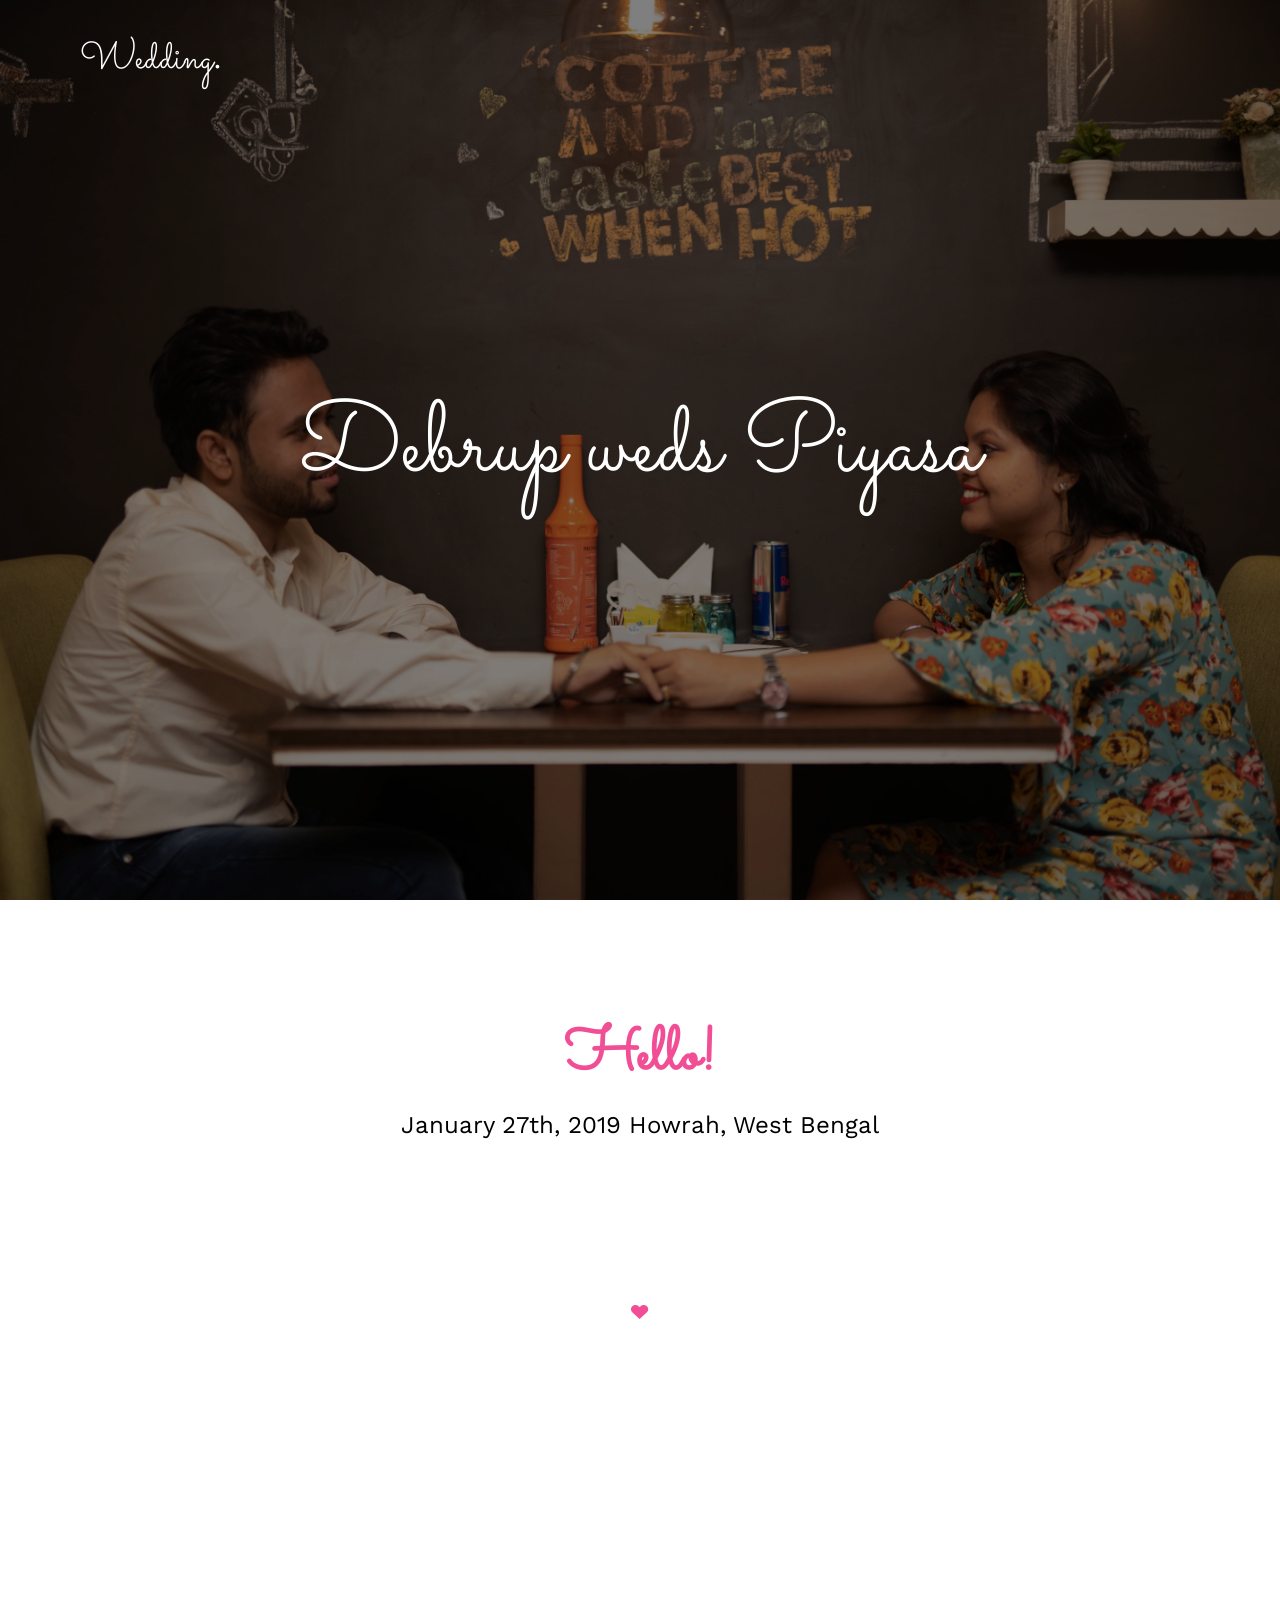
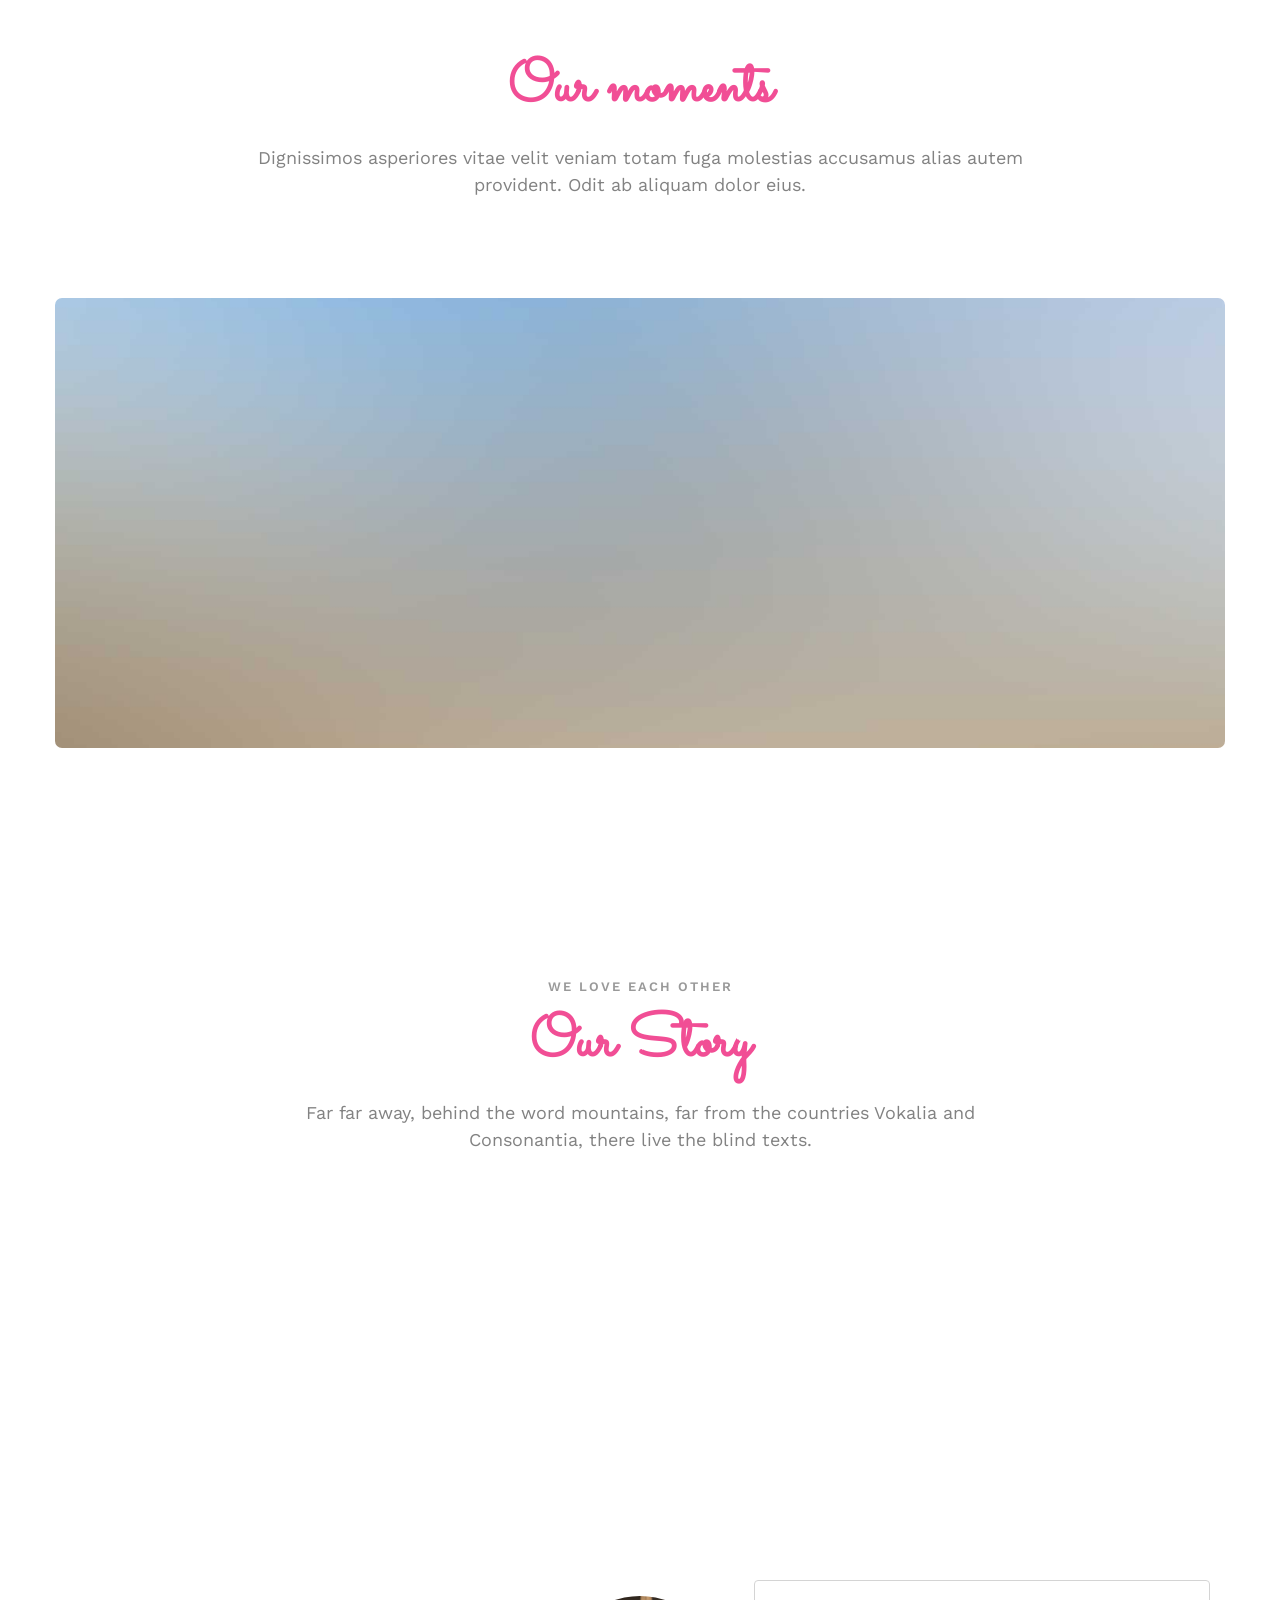
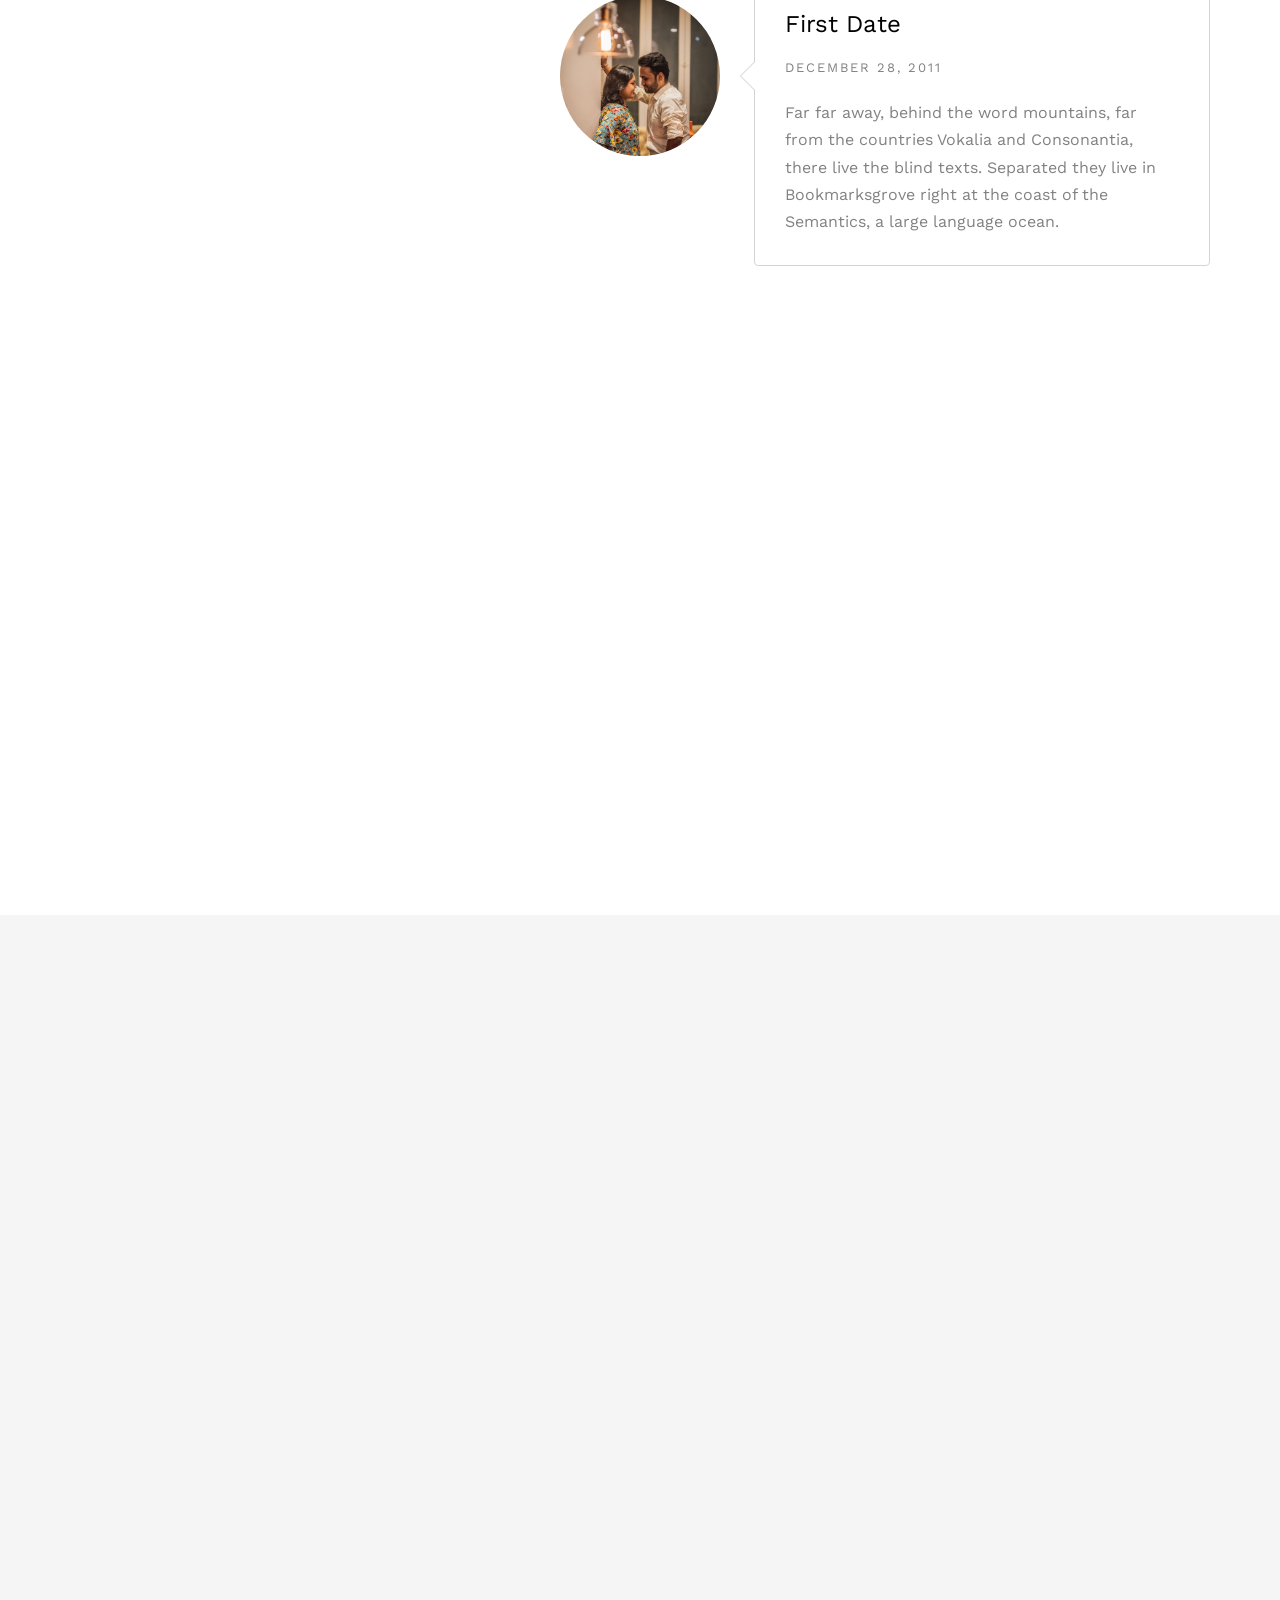
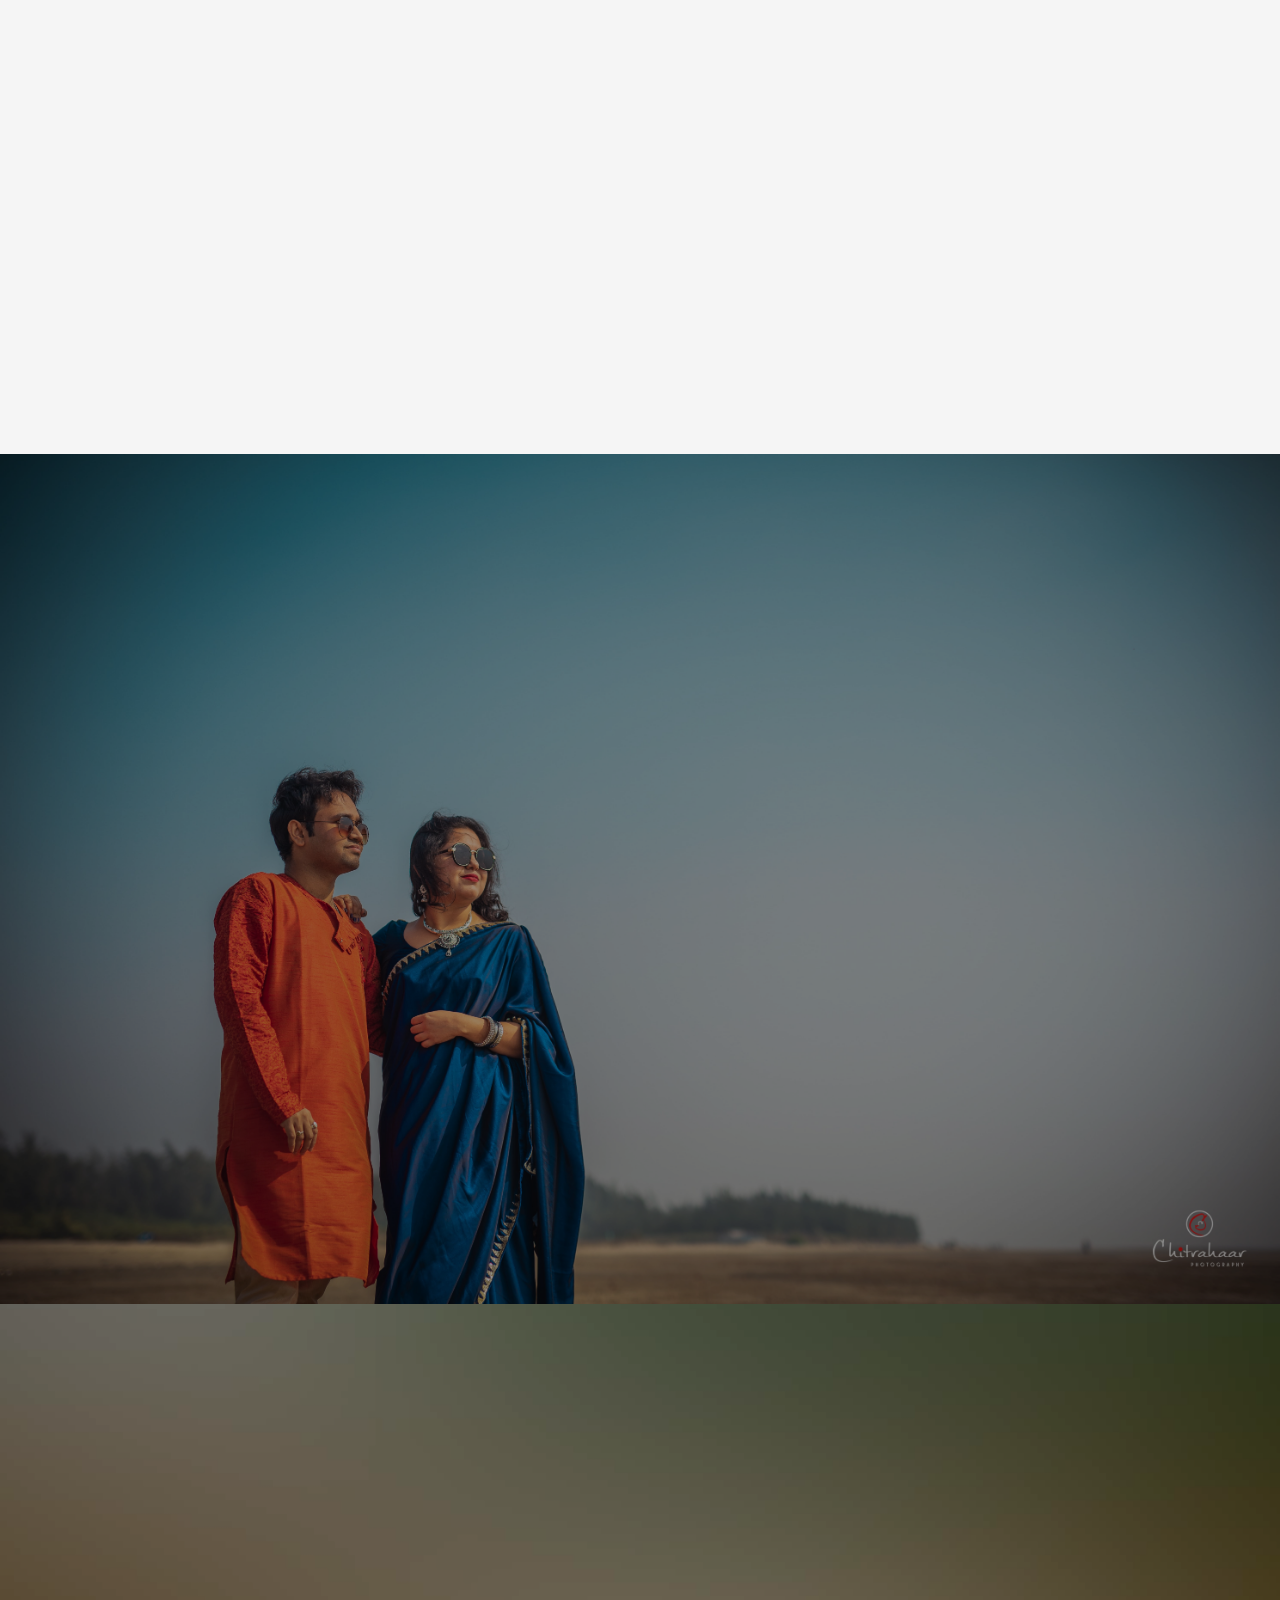
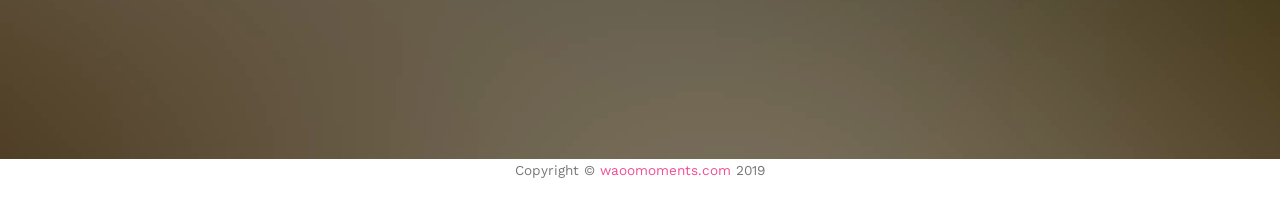
<file: index.html>
<!DOCTYPE html>
<!--[if lt IE 7]>      <html class="no-js lt-ie9 lt-ie8 lt-ie7"> <![endif]-->
<!--[if IE 7]>         <html class="no-js lt-ie9 lt-ie8"> <![endif]-->
<!--[if IE 8]>         <html class="no-js lt-ie9"> <![endif]-->
<!--[if gt IE 8]><!--> <html class="no-js"> <!--<![endif]-->
	<head>
	<meta charset="utf-8">
	<meta http-equiv="X-UA-Compatible" content="IE=edge">
	<title>Debrup Weds Piyasa</title>
	<meta name="viewport" content="width=device-width, initial-scale=1">
	<meta name="description" content="Debrup Weds Piyasa" />
	<meta name="keywords" content="Debrup Weds Piyasa" />
	<meta name="author" content="Debrup Weds Piyasa" />

  	<!-- Facebook and Twitter integration -->
	<meta property="og:title" content=""/>
	<meta property="og:image" content=""/>
	<meta property="og:url" content=""/>
	<meta property="og:site_name" content=""/>
	<meta property="og:description" content=""/>
	<meta name="twitter:title" content="" />
	<meta name="twitter:image" content="" />
	<meta name="twitter:url" content="" />
	<meta name="twitter:card" content="" />

	<link href='https://fonts.googleapis.com/css?family=Work+Sans:400,300,600,400italic,700' rel='stylesheet' type='text/css'>
	<link href="https://fonts.googleapis.com/css?family=Sacramento" rel="stylesheet">

	<!-- Animate.css -->
	<link rel="stylesheet" href="css/animate.css">
	<!-- Icomoon Icon Fonts-->
	<link rel="stylesheet" href="css/icomoon.css">
	<!-- Bootstrap  -->
	<link rel="stylesheet" href="css/bootstrap.css">

	<!-- Magnific Popup -->
	<link rel="stylesheet" href="css/magnific-popup.css">

	<!-- Owl Carousel  -->
	<link rel="stylesheet" href="css/owl.carousel.min.css">
	<link rel="stylesheet" href="css/owl.theme.default.min.css">

	<!-- Theme style  -->
	<link rel="stylesheet" href="css/style.css">

	<!-- Modernizr JS -->
	<script src="js/modernizr-2.6.2.min.js"></script>
	<!-- FOR IE9 below -->
	<!--[if lt IE 9]>
	<script src="js/respond.min.js"></script>
	<![endif]-->

	</head>
	<body>

	<div class="fh5co-loader"></div>

	<div id="page">
	<nav class="fh5co-nav" role="navigation">
		<div class="container">
			<div class="row">
				<div class="col-xs-2">
					<div id="fh5co-logo"><a href="index.html">Wedding<strong>.</strong></a></div>
				</div>
				<div class="col-xs-10 text-right menu-1 remove">
					<ul>
						<li class="active"><a href="index.html">Home</a></li>
						<li><a href="about.html">Story</a></li>
						<li class="has-dropdown">
							<a href="services.html">Services</a>
							<ul class="dropdown">
								<li><a href="#">Web Design</a></li>
								<li><a href="#">eCommerce</a></li>
								<li><a href="#">Branding</a></li>
								<li><a href="#">API</a></li>
							</ul>
						</li>
						<li class="has-dropdown">
							<a href="gallery.html">Gallery</a>
							<ul class="dropdown">
								<li><a href="#">HTML5</a></li>
								<li><a href="#">CSS3</a></li>
								<li><a href="#">Sass</a></li>
								<li><a href="#">jQuery</a></li>
							</ul>
						</li>
						<li><a href="contact.html">Contact</a></li>
					</ul>
				</div>
			</div>

		</div>
	</nav>

	<header id="fh5co-header" class="fh5co-cover" role="banner" style="background-image:url(images/header.jpg);" data-stellar-background-ratio="0.5">
		<div class="overlay"></div>
		<div class="container">
			<div class="row">
				<div class="col-md-8 col-md-offset-2 text-center">
					<div class="display-t">
						<div class="display-tc animate-box" data-animate-effect="fadeIn">
							<h1>Debrup weds Piyasa</h1>
							<!-- <p><a href="#" class="btn btn-default btn-sm">Show More</a></p> -->
						</div>
					</div>
				</div>
			</div>
		</div>
	</header>

	<div id="fh5co-couple">
		<div class="container">
			<div class="row">
				<div class="col-md-8 col-md-offset-2 text-center fh5co-heading animate-box">
					<h2>Hello!</h2>
					<h3>January 27th, 2019 Howrah, West Bengal</h3>
					<!-- <p>We invited you to celebrate our wedding</p> -->
				</div>
			</div>
			<div class="couple-wrap animate-box">
				<div class="couple-half">
					<div class="groom">
						<img src="images/groom.jpg" alt="groom" class="img-responsive">
					</div>
					<div class="desc-groom">
						<h3>Debrup Basu</h3>
						<p>Far far away, behind the word mountains, far from the countries Vokalia and Consonantia, there live the blind texts. Separated they live in Bookmarksgrove</p>
					</div>
				</div>
				<p class="heart text-center"><i class="icon-heart2"></i></p>
				<div class="couple-half">
					<div class="bride">
						<img src="images/bride.jpg" alt="groom" class="img-responsive">
					</div>
					<div class="desc-bride">
						<h3>Piyasa Dey</h3>
						<p>Far far away, behind the word mountains, far from the countries Vokalia and Consonantia, there live the blind texts. Separated they live in Bookmarksgrove</p>
					</div>
				</div>
			</div>
		</div>
	</div>
	<div id="fh5co-couple-story">
		<div class="container">
			<div class="row">
				<div class="row animate-box">
					<div class="col-md-8 col-md-offset-2 text-center fh5co-heading">
						<h2>Our moments</h2>
						<p>Dignissimos asperiores vitae velit veniam totam fuga molestias accusamus alias autem provident. Odit ab aliquam dolor eius.</p>
					</div>
				</div>
				<div class=" animate-box">
					<div class="fh5co-video fh5co-bg col-md-12" style="background-image: url(images/img_bg_3.jpg); ">
						<iframe width="100%" height="100%" src="https://www.youtube.com/embed/S0JNEoVIVoo" frameborder="0" allow="accelerometer; autoplay; encrypted-media; gyroscope; picture-in-picture" allowfullscreen></iframe>
					</div>
				</div>
			</div>
		</div>
	</div>
	<div id="fh5co-couple-story">
		<div class="container">
			<div class="row">
				<div class="col-md-8 col-md-offset-2 text-center fh5co-heading animate-box">
					<span>We Love Each Other</span>
					<h2>Our Story</h2>
					<p>Far far away, behind the word mountains, far from the countries Vokalia and Consonantia, there live the blind texts.</p>
				</div>
			</div>
			<div class="row">
				<div class="col-md-12 col-md-offset-0">
					<ul class="timeline animate-box">
						<li class="animate-box">
							<div class="timeline-badge" style="background-image:url(images/couple-1.jpg);"></div>
							<div class="timeline-panel">
								<div class="timeline-heading">
									<h3 class="timeline-title">First We Meet</h3>
									<span class="date">February 25, 2008</span>
								</div>
								<div class="timeline-body">
									<p>Far far away, behind the word mountains, far from the countries Vokalia and Consonantia, there live the blind texts. Separated they live in Bookmarksgrove right at the coast of the Semantics, a large language ocean.</p>
								</div>
							</div>
						</li>
						<li class="timeline-inverted animate-box">
							<div class="timeline-badge" style="background-image:url(images/couple-2.jpg);"></div>
							<div class="timeline-panel">
								<div class="timeline-heading">
									<h3 class="timeline-title">First Date</h3>
									<span class="date">December 28, 2011</span>
								</div>
								<div class="timeline-body">
									<p>Far far away, behind the word mountains, far from the countries Vokalia and Consonantia, there live the blind texts. Separated they live in Bookmarksgrove right at the coast of the Semantics, a large language ocean.</p>
								</div>
							</div>
						</li>
						<li class="animate-box">
							<div class="timeline-badge" style="background-image:url(images/couple-3.jpg);"></div>
							<div class="timeline-panel">
								<div class="timeline-heading">
									<h3 class="timeline-title">In A Relationship</h3>
									<span class="date">March 1, 2012</span>
								</div>
								<div class="timeline-body">
									<p>Far far away, behind the word mountains, far from the countries Vokalia and Consonantia, there live the blind texts. Separated they live in Bookmarksgrove right at the coast of the Semantics, a large language ocean.</p>
								</div>
							</div>
						</li>
			    	</ul>
				</div>
				<div class="col-md-8 col-md-offset-2 text-center fh5co-heading animate-box">
					<h2>We are getting Married</h2>
				</div>
			</div>
		</div>
	</div>

	<div id="fh5co-gallery" class="fh5co-section-gray">
		<div class="container">
			<div class="row">
				<div class="col-md-8 col-md-offset-2 text-center fh5co-heading animate-box">
					<span>Our Memories</span>
					<h2>Wedding Gallery</h2>
					<p>Far far away, behind the word mountains, far from the countries Vokalia and Consonantia, there live the blind texts.</p>
				</div>
			</div>
			<div class="row row-bottom-padded-md">
				<div class="col-md-12">
					<ul id="fh5co-gallery-list">

						<li class="one-third animate-box" data-animate-effect="fadeIn" style="background-image: url(images/gallery-1.jpg); ">
						<a href="gallery.html">
							<div class="case-studies-summary">
								<span>14 Photos</span>
								<h2>Pre Wedding </h2>
							</div>
						</a>
					</li>
					<li class="one-third animate-box" data-animate-effect="fadeIn" style="background-image: url(images/gallery-2.jpg); ">
						<a href="#" class="color-2">
							<div class="case-studies-summary">
								<span>30 Photos</span>
								<h2>Comming Soon</h2>
							</div>
						</a>
					</li>


					<!-- <li class="one-third animate-box" data-animate-effect="fadeIn" style="background-image: url(images/gallery-3.jpg); ">
						<a href="#" class="color-3">
							<div class="case-studies-summary">
								<span>90 Photos</span>
								<h2>Beautiful sunset</h2>
							</div>
						</a>
					</li>
					<li class="one-third animate-box" data-animate-effect="fadeIn" style="background-image: url(images/gallery-4.jpg); ">
						<a href="#" class="color-4">
							<div class="case-studies-summary">
								<span>12 Photos</span>
								<h2>Company's Conference Room</h2>
							</div>
						</a>
					</li>

						<li class="one-third animate-box" data-animate-effect="fadeIn" style="background-image: url(images/gallery-5.jpg); ">
							<a href="#" class="color-3">
								<div class="case-studies-summary">
									<span>50 Photos</span>
									<h2>Useful baskets</h2>
								</div>
							</a>
						</li>
						<li class="one-third animate-box" data-animate-effect="fadeIn" style="background-image: url(images/gallery-6.jpg); ">
							<a href="#" class="color-4">
								<div class="case-studies-summary">
									<span>45 Photos</span>
									<h2>Skater man in the road</h2>
								</div>
							</a>
						</li>

						<li class="one-third animate-box" data-animate-effect="fadeIn" style="background-image: url(images/gallery-7.jpg); ">
							<a href="gallery.html" class="color-4">
								<div class="case-studies-summary">
									<span>35 Photos</span>
									<h2>Two Glas of Juice</h2>
								</div>
							</a>
						</li>

						<li class="one-third animate-box" data-animate-effect="fadeIn" style="background-image: url(images/gallery-8.jpg); ">
							<a href="#" class="color-5">
								<div class="case-studies-summary">
									<span>90 Photos</span>
									<h2>Timer starts now!</h2>
								</div>
							</a>
						</li>
						<li class="one-third animate-box" data-animate-effect="fadeIn" style="background-image: url(images/gallery-9.jpg); ">
							<a href="#" class="color-6">
								<div class="case-studies-summary">
									<span>56 Photos</span>
									<h2>Beautiful sunset</h2>
								</div>
							</a>
						</li> -->
					</ul>
				</div>
			</div>
		</div>
	</div>

	<div id="fh5co-counter" class="fh5co-bg fh5co-counter remove" style="background-image:url(images/img_bg_5.jpg);">
		<div class="overlay"></div>
		<div class="container">
			<div class="row">
				<div class="display-t">
					<div class="display-tc">
						<div class="col-md-3 col-sm-6 animate-box">
							<div class="feature-center">
								<span class="icon">
									<i class="icon-users"></i>
								</span>

								<span class="counter js-counter" data-from="0" data-to="500" data-speed="5000" data-refresh-interval="50">1</span>
								<span class="counter-label">Estimated Guest</span>

							</div>
						</div>
						<div class="col-md-3 col-sm-6 animate-box">
							<div class="feature-center">
								<span class="icon">
									<i class="icon-user"></i>
								</span>

								<span class="counter js-counter" data-from="0" data-to="1000" data-speed="5000" data-refresh-interval="50">1</span>
								<span class="counter-label">We Catter</span>
							</div>
						</div>
						<div class="col-md-3 col-sm-6 animate-box">
							<div class="feature-center">
								<span class="icon">
									<i class="icon-calendar"></i>
								</span>
								<span class="counter js-counter" data-from="0" data-to="402" data-speed="5000" data-refresh-interval="50">1</span>
								<span class="counter-label">Events Done</span>
							</div>
						</div>
						<div class="col-md-3 col-sm-6 animate-box">
							<div class="feature-center">
								<span class="icon">
									<i class="icon-clock"></i>
								</span>

								<span class="counter js-counter" data-from="0" data-to="2345" data-speed="5000" data-refresh-interval="50">1</span>
								<span class="counter-label">Hours Spent</span>

							</div>
						</div>
					</div>
				</div>
			</div>
		</div>
	</div>

	<div id="fh5co-testimonial" class="remove">
		<div class="container">
			<div class="row">
				<div class="row animate-box">
					<div class="col-md-8 col-md-offset-2 text-center fh5co-heading">
						<span>Best Wishes</span>
						<h2>Friends Wishes</h2>
					</div>
				</div>
				<div class="row">
					<div class="col-md-12 animate-box">
						<div class="wrap-testimony">
							<div class="owl-carousel-fullwidth">
								<div class="item">
									<div class="testimony-slide active text-center">
										<figure>
											<img src="images/couple-1.jpg" alt="user">
										</figure>
										<span>John Doe, via <a href="#" class="twitter">Twitter</a></span>
										<blockquote>
											<p>"Far far away, behind the word mountains, far from the countries Vokalia and Consonantia, there live the blind texts. Separated they live in Bookmarksgrove right at the coast of the Semantics"</p>
										</blockquote>
									</div>
								</div>
								<div class="item">
									<div class="testimony-slide active text-center">
										<figure>
											<img src="images/couple-2.jpg" alt="user">
										</figure>
										<span>John Doe, via <a href="#" class="twitter">Twitter</a></span>
										<blockquote>
											<p>"Far far away, behind the word mountains, far from the countries Vokalia and Consonantia, at the coast of the Semantics, a large language ocean."</p>
										</blockquote>
									</div>
								</div>
								<div class="item">
									<div class="testimony-slide active text-center">
										<figure>
											<img src="images/couple-3.jpg" alt="user">
										</figure>
										<span>John Doe, via <a href="#" class="twitter">Twitter</a></span>
										<blockquote>
											<p>"Far far away, far from the countries Vokalia and Consonantia, there live the blind texts. Separated they live in Bookmarksgrove right at the coast of the Semantics, a large language ocean."</p>
										</blockquote>
									</div>
								</div>
							</div>
						</div>
					</div>
				</div>
			</div>
		</div>
	</div>

	<div id="fh5co-services" class="fh5co-section-gray">
		<div class="container">
			<div class="row">
				<div class="col-md-6 remove">
					<div class="feature-left animate-box" data-animate-effect="fadeInLeft">
						<span class="icon">
							<i class="icon-calendar"></i>
						</span>
						<div class="feature-copy">
							<h3>We Organized Events</h3>
							<p>Facilis ipsum reprehenderit nemo molestias. Aut cum mollitia reprehenderit. Eos cumque dicta adipisci architecto culpa amet.</p>
						</div>
					</div>

					<div class="feature-left animate-box" data-animate-effect="fadeInLeft">
						<span class="icon">
							<i class="icon-image"></i>
						</span>
						<div class="feature-copy">
							<h3>Photoshoot</h3>
							<p>Facilis ipsum reprehenderit nemo molestias. Aut cum mollitia reprehenderit. Eos cumque dicta adipisci architecto culpa amet.</p>
						</div>
					</div>

					<div class="feature-left animate-box" data-animate-effect="fadeInLeft">
						<span class="icon">
							<i class="icon-video"></i>
						</span>
						<div class="feature-copy">
							<h3>Video Editing</h3>
							<p>Facilis ipsum reprehenderit nemo molestias. Aut cum mollitia reprehenderit. Eos cumque dicta adipisci architecto culpa amet.</p>
						</div>
					</div>

				</div>
			</div>
		</div>
	</div>

	<div id="fh5co-event" class="fh5co-bg" style="background-image:url(images/events.jpg);">
		<div class="overlay"></div>
		<div class="container">
			<div class="row">
				<div class="col-md-8 col-md-offset-2 text-center fh5co-heading animate-box">
					<span>Our Special Events</span>
					<h2>Wedding Events</h2>
				</div>
			</div>
			<div class="row">
				<div class="display-t">
					<div class="display-tc">
						<div class="col-md-10 col-md-offset-1">
							<div class="col-md-6 col-sm-6 text-center">
								<div class="event-wrap animate-box">
									<h3>Main Ceremony</h3>
									<div class="event-col">
										<i class="icon-clock"></i>
										<span>4:00 PM</span>
										<span>6:00 PM</span>
									</div>
									<div class="event-col">
										<i class="icon-calendar"></i>
										<span>Monday 28</span>
										<span>November, 2016</span>
									</div>
									<p>Far far away, behind the word mountains, far from the countries Vokalia and Consonantia, there live the blind texts. Separated they live in Bookmarksgrove right at the coast of the Semantics, a large language ocean.</p>
								</div>
							</div>
							<div class="col-md-6 col-sm-6 text-center">
								<div class="event-wrap animate-box">
									<h3>Wedding Party</h3>
									<div class="event-col">
										<i class="icon-clock"></i>
										<span>7:00 PM</span>
										<span>12:00 AM</span>
									</div>
									<div class="event-col">
										<i class="icon-calendar"></i>
										<span>Monday 28</span>
										<span>November, 2016</span>
									</div>
									<p>Far far away, behind the word mountains, far from the countries Vokalia and Consonantia, there live the blind texts. Separated they live in Bookmarksgrove right at the coast of the Semantics, a large language ocean.</p>
								</div>
							</div>
						</div>
					</div>
				</div>
			</div>
		</div>
	</div>

	<div id="fh5co-started" class="fh5co-bg" style="background-image:url(images/img_bg_4.jpg);">
		<div class="overlay"></div>
		<div class="container">
			<div class="row animate-box">
				<div class="col-md-8 col-md-offset-2 text-center fh5co-heading">
					<h2>Are You Attending?</h2>
					<p>Please Fill-up the form to notify you that you're attending. Thanks.</p>
				</div>
			</div>
			<div class="row animate-box">
				<div class="col-md-10 col-md-offset-1">
					<form class="form-inline">
						<div class="col-md-4 col-sm-4">
							<div class="form-group">
								<label for="name" class="sr-only">Name</label>
								<input type="name" class="form-control" id="name" placeholder="Name">
							</div>
						</div>
						<div class="col-md-4 col-sm-4">
							<div class="form-group">
								<label for="email" class="sr-only">Email</label>
								<input type="email" class="form-control" id="email" placeholder="Email">
							</div>
						</div>
						<div class="col-md-4 col-sm-4">
							<button type="submit" class="btn btn-default btn-block">I am Attending</button>
						</div>
					</form>
				</div>
			</div>
		</div>
	</div>

	<!-- Footer -->
	    <footer class="footer text-center">
	      <div class="container">
		<!-- <ul class="list-inline mb-5">
		  <li class="list-inline-item">
		    <a class="social-link rounded-circle text-white mr-3" href="#">
		      <i class="icon-social-facebook"></i>
		    </a>
		  </li>
		  <li class="list-inline-item">
		    <a class="social-link rounded-circle text-white mr-3" href="#">
		      <i class="icon-social-twitter"></i>
		    </a>
		  </li>
		  <li class="list-inline-item">
		    <a class="social-link rounded-circle text-white" href="#">
		      <i class="icon-social-instagram"></i>
		    </a>
		  </li>
		</ul> -->
		<p class="text-muted small mb-0">Copyright &copy; <a href="https://waoomoments.com/#getInTouch">waoomoments.com</a> 2019</p>
	      </div>
	    </footer>
	</div>

	<div class="gototop js-top">
		<a href="#" class="js-gotop"><i class="icon-arrow-up"></i></a>
	</div>

	<!-- jQuery -->
	<script src="js/jquery.min.js"></script>
	<!-- jQuery Easing -->
	<script src="js/jquery.easing.1.3.js"></script>
	<!-- Bootstrap -->
	<script src="js/bootstrap.min.js"></script>
	<!-- Waypoints -->
	<script src="js/jquery.waypoints.min.js"></script>
	<!-- Carousel -->
	<script src="js/owl.carousel.min.js"></script>
	<!-- countTo -->
	<script src="js/jquery.countTo.js"></script>

	<!-- Stellar -->
	<script src="js/jquery.stellar.min.js"></script>
	<!-- Magnific Popup -->
	<script src="js/jquery.magnific-popup.min.js"></script>
	<script src="js/magnific-popup-options.js"></script>

	<!-- // <script src="https://cdnjs.cloudflare.com/ajax/libs/prism/0.0.1/prism.min.js"></script> -->
	<script src="js/simplyCountdown.js"></script>
	<!-- Main -->
	<script src="js/main.js"></script>

	<script>
    var d = new Date(new Date().getTime() + 200 * 120 * 120 * 2000);

    // default example
    simplyCountdown('.simply-countdown-one', {
        year: d.getFullYear(),
        month: d.getMonth() + 1,
        day: d.getDate()
    });

    //jQuery example
    $('#simply-countdown-losange').simplyCountdown({
        year: d.getFullYear(),
        month: d.getMonth() + 1,
        day: d.getDate(),
        enableUtc: false
    });
</script>

	</body>
</html>
</file>
<file: css/icomoon.css>
@font-face {
  font-family: 'icomoon';
  src:  url('../fonts/icomoon/icomoon.eot?6iuir');
  src:  url('../fonts/icomoon/icomoon.eot?6iuir#iefix') format('embedded-opentype'),
    url('../fonts/icomoon/icomoon.ttf?6iuir') format('truetype'),
    url('../fonts/icomoon/icomoon.woff?6iuir') format('woff'),
    url('../fonts/icomoon/icomoon.svg?6iuir#icomoon') format('svg');
  font-weight: normal;
  font-style: normal;
}

[class^="icon-"], [class*=" icon-"] {
  /* use !important to prevent issues with browser extensions that change fonts */
  font-family: 'icomoon' !important;
  speak: none;
  font-style: normal;
  font-weight: normal;
  font-variant: normal;
  text-transform: none;
  line-height: 1;

  /* Better Font Rendering =========== */
  -webkit-font-smoothing: antialiased;
  -moz-osx-font-smoothing: grayscale;
}

.icon-eye:before {
  content: "\e000";
}
.icon-paper-clip:before {
  content: "\e001";
}
.icon-mail:before {
  content: "\e002";
}
.icon-toggle:before {
  content: "\e003";
}
.icon-layout:before {
  content: "\e004";
}
.icon-link:before {
  content: "\e005";
}
.icon-bell:before {
  content: "\e006";
}
.icon-lock:before {
  content: "\e007";
}
.icon-unlock:before {
  content: "\e008";
}
.icon-ribbon:before {
  content: "\e009";
}
.icon-image:before {
  content: "\e010";
}
.icon-signal:before {
  content: "\e011";
}
.icon-target:before {
  content: "\e012";
}
.icon-clipboard:before {
  content: "\e013";
}
.icon-clock:before {
  content: "\e014";
}
.icon-watch:before {
  content: "\e015";
}
.icon-air-play:before {
  content: "\e016";
}
.icon-camera:before {
  content: "\e017";
}
.icon-video:before {
  content: "\e018";
}
.icon-disc:before {
  content: "\e019";
}
.icon-printer:before {
  content: "\e020";
}
.icon-monitor:before {
  content: "\e021";
}
.icon-server:before {
  content: "\e022";
}
.icon-cog:before {
  content: "\e023";
}
.icon-heart:before {
  content: "\e024";
}
.icon-paragraph:before {
  content: "\e025";
}
.icon-align-justify:before {
  content: "\e026";
}
.icon-align-left:before {
  content: "\e027";
}
.icon-align-center:before {
  content: "\e028";
}
.icon-align-right:before {
  content: "\e029";
}
.icon-book:before {
  content: "\e030";
}
.icon-layers:before {
  content: "\e031";
}
.icon-stack:before {
  content: "\e032";
}
.icon-stack-2:before {
  content: "\e033";
}
.icon-paper:before {
  content: "\e034";
}
.icon-paper-stack:before {
  content: "\e035";
}
.icon-search:before {
  content: "\e036";
}
.icon-zoom-in:before {
  content: "\e037";
}
.icon-zoom-out:before {
  content: "\e038";
}
.icon-reply:before {
  content: "\e039";
}
.icon-circle-plus:before {
  content: "\e040";
}
.icon-circle-minus:before {
  content: "\e041";
}
.icon-circle-check:before {
  content: "\e042";
}
.icon-circle-cross:before {
  content: "\e043";
}
.icon-square-plus:before {
  content: "\e044";
}
.icon-square-minus:before {
  content: "\e045";
}
.icon-square-check:before {
  content: "\e046";
}
.icon-square-cross:before {
  content: "\e047";
}
.icon-microphone:before {
  content: "\e048";
}
.icon-record:before {
  content: "\e049";
}
.icon-skip-back:before {
  content: "\e050";
}
.icon-rewind:before {
  content: "\e051";
}
.icon-play:before {
  content: "\e052";
}
.icon-pause:before {
  content: "\e053";
}
.icon-stop:before {
  content: "\e054";
}
.icon-fast-forward:before {
  content: "\e055";
}
.icon-skip-forward:before {
  content: "\e056";
}
.icon-shuffle:before {
  content: "\e057";
}
.icon-repeat:before {
  content: "\e058";
}
.icon-folder:before {
  content: "\e059";
}
.icon-umbrella:before {
  content: "\e060";
}
.icon-moon:before {
  content: "\e061";
}
.icon-thermometer:before {
  content: "\e062";
}
.icon-drop:before {
  content: "\e063";
}
.icon-sun:before {
  content: "\e064";
}
.icon-cloud:before {
  content: "\e065";
}
.icon-cloud-upload:before {
  content: "\e066";
}
.icon-cloud-download:before {
  content: "\e067";
}
.icon-upload:before {
  content: "\e068";
}
.icon-download:before {
  content: "\e069";
}
.icon-location:before {
  content: "\e070";
}
.icon-location-2:before {
  content: "\e071";
}
.icon-map:before {
  content: "\e072";
}
.icon-battery:before {
  content: "\e073";
}
.icon-head:before {
  content: "\e074";
}
.icon-briefcase:before {
  content: "\e075";
}
.icon-speech-bubble:before {
  content: "\e076";
}
.icon-anchor:before {
  content: "\e077";
}
.icon-globe:before {
  content: "\e078";
}
.icon-box:before {
  content: "\e079";
}
.icon-reload:before {
  content: "\e080";
}
.icon-share:before {
  content: "\e081";
}
.icon-marquee:before {
  content: "\e082";
}
.icon-marquee-plus:before {
  content: "\e083";
}
.icon-marquee-minus:before {
  content: "\e084";
}
.icon-tag:before {
  content: "\e085";
}
.icon-power:before {
  content: "\e086";
}
.icon-command:before {
  content: "\e087";
}
.icon-alt:before {
  content: "\e088";
}
.icon-esc:before {
  content: "\e089";
}
.icon-bar-graph:before {
  content: "\e090";
}
.icon-bar-graph-2:before {
  content: "\e091";
}
.icon-pie-graph:before {
  content: "\e092";
}
.icon-star:before {
  content: "\e093";
}
.icon-arrow-left:before {
  content: "\e094";
}
.icon-arrow-right:before {
  content: "\e095";
}
.icon-arrow-up:before {
  content: "\e096";
}
.icon-arrow-down:before {
  content: "\e097";
}
.icon-volume:before {
  content: "\e098";
}
.icon-mute:before {
  content: "\e099";
}
.icon-content-right:before {
  content: "\e100";
}
.icon-content-left:before {
  content: "\e101";
}
.icon-grid:before {
  content: "\e102";
}
.icon-grid-2:before {
  content: "\e103";
}
.icon-columns:before {
  content: "\e104";
}
.icon-loader:before {
  content: "\e105";
}
.icon-bag:before {
  content: "\e106";
}
.icon-ban:before {
  content: "\e107";
}
.icon-flag:before {
  content: "\e108";
}
.icon-trash:before {
  content: "\e109";
}
.icon-expand:before {
  content: "\e110";
}
.icon-contract:before {
  content: "\e111";
}
.icon-maximize:before {
  content: "\e112";
}
.icon-minimize:before {
  content: "\e113";
}
.icon-plus:before {
  content: "\e114";
}
.icon-minus:before {
  content: "\e115";
}
.icon-check:before {
  content: "\e116";
}
.icon-cross:before {
  content: "\e117";
}
.icon-move:before {
  content: "\e118";
}
.icon-delete:before {
  content: "\e119";
}
.icon-menu:before {
  content: "\e120";
}
.icon-archive:before {
  content: "\e121";
}
.icon-inbox:before {
  content: "\e122";
}
.icon-outbox:before {
  content: "\e123";
}
.icon-file:before {
  content: "\e124";
}
.icon-file-add:before {
  content: "\e125";
}
.icon-file-subtract:before {
  content: "\e126";
}
.icon-help:before {
  content: "\e127";
}
.icon-open:before {
  content: "\e128";
}
.icon-ellipsis:before {
  content: "\e129";
}
.icon-add-to-list:before {
  content: "\e900";
}
.icon-classic-computer:before {
  content: "\e901";
}
.icon-controller-fast-backward:before {
  content: "\e902";
}
.icon-creative-commons-attribution:before {
  content: "\e903";
}
.icon-creative-commons-noderivs:before {
  content: "\e904";
}
.icon-creative-commons-noncommercial-eu:before {
  content: "\e905";
}
.icon-creative-commons-noncommercial-us:before {
  content: "\e906";
}
.icon-creative-commons-public-domain:before {
  content: "\e907";
}
.icon-creative-commons-remix:before {
  content: "\e908";
}
.icon-creative-commons-share:before {
  content: "\e909";
}
.icon-creative-commons-sharealike:before {
  content: "\e90a";
}
.icon-creative-commons:before {
  content: "\e90b";
}
.icon-document-landscape:before {
  content: "\e90c";
}
.icon-remove-user:before {
  content: "\e90d";
}
.icon-warning:before {
  content: "\e90e";
}
.icon-arrow-bold-down:before {
  content: "\e90f";
}
.icon-arrow-bold-left:before {
  content: "\e910";
}
.icon-arrow-bold-right:before {
  content: "\e911";
}
.icon-arrow-bold-up:before {
  content: "\e912";
}
.icon-arrow-down2:before {
  content: "\e913";
}
.icon-arrow-left2:before {
  content: "\e914";
}
.icon-arrow-long-down:before {
  content: "\e915";
}
.icon-arrow-long-left:before {
  content: "\e916";
}
.icon-arrow-long-right:before {
  content: "\e917";
}
.icon-arrow-long-up:before {
  content: "\e918";
}
.icon-arrow-right2:before {
  content: "\e919";
}
.icon-arrow-up2:before {
  content: "\e91a";
}
.icon-arrow-with-circle-down:before {
  content: "\e91b";
}
.icon-arrow-with-circle-left:before {
  content: "\e91c";
}
.icon-arrow-with-circle-right:before {
  content: "\e91d";
}
.icon-arrow-with-circle-up:before {
  content: "\e91e";
}
.icon-bookmark:before {
  content: "\e91f";
}
.icon-bookmarks:before {
  content: "\e920";
}
.icon-chevron-down:before {
  content: "\e921";
}
.icon-chevron-left:before {
  content: "\e922";
}
.icon-chevron-right:before {
  content: "\e923";
}
.icon-chevron-small-down:before {
  content: "\e924";
}
.icon-chevron-small-left:before {
  content: "\e925";
}
.icon-chevron-small-right:before {
  content: "\e926";
}
.icon-chevron-small-up:before {
  content: "\e927";
}
.icon-chevron-thin-down:before {
  content: "\e928";
}
.icon-chevron-thin-left:before {
  content: "\e929";
}
.icon-chevron-thin-right:before {
  content: "\e92a";
}
.icon-chevron-thin-up:before {
  content: "\e92b";
}
.icon-chevron-up:before {
  content: "\e92c";
}
.icon-chevron-with-circle-down:before {
  content: "\e92d";
}
.icon-chevron-with-circle-left:before {
  content: "\e92e";
}
.icon-chevron-with-circle-right:before {
  content: "\e92f";
}
.icon-chevron-with-circle-up:before {
  content: "\e930";
}
.icon-cloud2:before {
  content: "\e931";
}
.icon-controller-fast-forward:before {
  content: "\e932";
}
.icon-controller-jump-to-start:before {
  content: "\e933";
}
.icon-controller-next:before {
  content: "\e934";
}
.icon-controller-paus:before {
  content: "\e935";
}
.icon-controller-play:before {
  content: "\e936";
}
.icon-controller-record:before {
  content: "\e937";
}
.icon-controller-stop:before {
  content: "\e938";
}
.icon-controller-volume:before {
  content: "\e939";
}
.icon-dot-single:before {
  content: "\e93a";
}
.icon-dots-three-horizontal:before {
  content: "\e93b";
}
.icon-dots-three-vertical:before {
  content: "\e93c";
}
.icon-dots-two-horizontal:before {
  content: "\e93d";
}
.icon-dots-two-vertical:before {
  content: "\e93e";
}
.icon-download2:before {
  content: "\e93f";
}
.icon-emoji-flirt:before {
  content: "\e940";
}
.icon-flow-branch:before {
  content: "\e941";
}
.icon-flow-cascade:before {
  content: "\e942";
}
.icon-flow-line:before {
  content: "\e943";
}
.icon-flow-parallel:before {
  content: "\e944";
}
.icon-flow-tree:before {
  content: "\e945";
}
.icon-install:before {
  content: "\e946";
}
.icon-layers2:before {
  content: "\e947";
}
.icon-open-book:before {
  content: "\e948";
}
.icon-resize-100:before {
  content: "\e949";
}
.icon-resize-full-screen:before {
  content: "\e94a";
}
.icon-save:before {
  content: "\e94b";
}
.icon-select-arrows:before {
  content: "\e94c";
}
.icon-sound-mute:before {
  content: "\e94d";
}
.icon-sound:before {
  content: "\e94e";
}
.icon-trash2:before {
  content: "\e94f";
}
.icon-triangle-down:before {
  content: "\e950";
}
.icon-triangle-left:before {
  content: "\e951";
}
.icon-triangle-right:before {
  content: "\e952";
}
.icon-triangle-up:before {
  content: "\e953";
}
.icon-uninstall:before {
  content: "\e954";
}
.icon-upload-to-cloud:before {
  content: "\e955";
}
.icon-upload2:before {
  content: "\e956";
}
.icon-add-user:before {
  content: "\e957";
}
.icon-address:before {
  content: "\e958";
}
.icon-adjust:before {
  content: "\e959";
}
.icon-air:before {
  content: "\e95a";
}
.icon-aircraft-landing:before {
  content: "\e95b";
}
.icon-aircraft-take-off:before {
  content: "\e95c";
}
.icon-aircraft:before {
  content: "\e95d";
}
.icon-align-bottom:before {
  content: "\e95e";
}
.icon-align-horizontal-middle:before {
  content: "\e95f";
}
.icon-align-left2:before {
  content: "\e960";
}
.icon-align-right2:before {
  content: "\e961";
}
.icon-align-top:before {
  content: "\e962";
}
.icon-align-vertical-middle:before {
  content: "\e963";
}
.icon-archive2:before {
  content: "\e964";
}
.icon-area-graph:before {
  content: "\e965";
}
.icon-attachment:before {
  content: "\e966";
}
.icon-awareness-ribbon:before {
  content: "\e967";
}
.icon-back-in-time:before {
  content: "\e968";
}
.icon-back:before {
  content: "\e969";
}
.icon-bar-graph2:before {
  content: "\e96a";
}
.icon-battery2:before {
  content: "\e96b";
}
.icon-beamed-note:before {
  content: "\e96c";
}
.icon-bell2:before {
  content: "\e96d";
}
.icon-blackboard:before {
  content: "\e96e";
}
.icon-block:before {
  content: "\e96f";
}
.icon-book2:before {
  content: "\e970";
}
.icon-bowl:before {
  content: "\e971";
}
.icon-box2:before {
  content: "\e972";
}
.icon-briefcase2:before {
  content: "\e973";
}
.icon-browser:before {
  content: "\e974";
}
.icon-brush:before {
  content: "\e975";
}
.icon-bucket:before {
  content: "\e976";
}
.icon-cake:before {
  content: "\e977";
}
.icon-calculator:before {
  content: "\e978";
}
.icon-calendar:before {
  content: "\e979";
}
.icon-camera2:before {
  content: "\e97a";
}
.icon-ccw:before {
  content: "\e97b";
}
.icon-chat:before {
  content: "\e97c";
}
.icon-check2:before {
  content: "\e97d";
}
.icon-circle-with-cross:before {
  content: "\e97e";
}
.icon-circle-with-minus:before {
  content: "\e97f";
}
.icon-circle-with-plus:before {
  content: "\e980";
}
.icon-circle:before {
  content: "\e981";
}
.icon-circular-graph:before {
  content: "\e982";
}
.icon-clapperboard:before {
  content: "\e983";
}
.icon-clipboard2:before {
  content: "\e984";
}
.icon-clock2:before {
  content: "\e985";
}
.icon-code:before {
  content: "\e986";
}
.icon-cog2:before {
  content: "\e987";
}
.icon-colours:before {
  content: "\e988";
}
.icon-compass:before {
  content: "\e989";
}
.icon-copy:before {
  content: "\e98a";
}
.icon-credit-card:before {
  content: "\e98b";
}
.icon-credit:before {
  content: "\e98c";
}
.icon-cross2:before {
  content: "\e98d";
}
.icon-cup:before {
  content: "\e98e";
}
.icon-cw:before {
  content: "\e98f";
}
.icon-cycle:before {
  content: "\e990";
}
.icon-database:before {
  content: "\e991";
}
.icon-dial-pad:before {
  content: "\e992";
}
.icon-direction:before {
  content: "\e993";
}
.icon-document:before {
  content: "\e994";
}
.icon-documents:before {
  content: "\e995";
}
.icon-drink:before {
  content: "\e996";
}
.icon-drive:before {
  content: "\e997";
}
.icon-drop2:before {
  content: "\e998";
}
.icon-edit:before {
  content: "\e999";
}
.icon-email:before {
  content: "\e99a";
}
.icon-emoji-happy:before {
  content: "\e99b";
}
.icon-emoji-neutral:before {
  content: "\e99c";
}
.icon-emoji-sad:before {
  content: "\e99d";
}
.icon-erase:before {
  content: "\e99e";
}
.icon-eraser:before {
  content: "\e99f";
}
.icon-export:before {
  content: "\e9a0";
}
.icon-eye2:before {
  content: "\e9a1";
}
.icon-feather:before {
  content: "\e9a2";
}
.icon-flag2:before {
  content: "\e9a3";
}
.icon-flash:before {
  content: "\e9a4";
}
.icon-flashlight:before {
  content: "\e9a5";
}
.icon-flat-brush:before {
  content: "\e9a6";
}
.icon-folder-images:before {
  content: "\e9a7";
}
.icon-folder-music:before {
  content: "\e9a8";
}
.icon-folder-video:before {
  content: "\e9a9";
}
.icon-folder2:before {
  content: "\e9aa";
}
.icon-forward:before {
  content: "\e9ab";
}
.icon-funnel:before {
  content: "\e9ac";
}
.icon-game-controller:before {
  content: "\e9ad";
}
.icon-gauge:before {
  content: "\e9ae";
}
.icon-globe2:before {
  content: "\e9af";
}
.icon-graduation-cap:before {
  content: "\e9b0";
}
.icon-grid2:before {
  content: "\e9b1";
}
.icon-hair-cross:before {
  content: "\e9b2";
}
.icon-hand:before {
  content: "\e9b3";
}
.icon-heart-outlined:before {
  content: "\e9b4";
}
.icon-heart2:before {
  content: "\e9b5";
}
.icon-help-with-circle:before {
  content: "\e9b6";
}
.icon-help2:before {
  content: "\e9b7";
}
.icon-home:before {
  content: "\e9b8";
}
.icon-hour-glass:before {
  content: "\e9b9";
}
.icon-image-inverted:before {
  content: "\e9ba";
}
.icon-image2:before {
  content: "\e9bb";
}
.icon-images:before {
  content: "\e9bc";
}
.icon-inbox2:before {
  content: "\e9bd";
}
.icon-infinity:before {
  content: "\e9be";
}
.icon-info-with-circle:before {
  content: "\e9bf";
}
.icon-info:before {
  content: "\e9c0";
}
.icon-key:before {
  content: "\e9c1";
}
.icon-keyboard:before {
  content: "\e9c2";
}
.icon-lab-flask:before {
  content: "\e9c3";
}
.icon-landline:before {
  content: "\e9c4";
}
.icon-language:before {
  content: "\e9c5";
}
.icon-laptop:before {
  content: "\e9c6";
}
.icon-leaf:before {
  content: "\e9c7";
}
.icon-level-down:before {
  content: "\e9c8";
}
.icon-level-up:before {
  content: "\e9c9";
}
.icon-lifebuoy:before {
  content: "\e9ca";
}
.icon-light-bulb:before {
  content: "\e9cb";
}
.icon-light-down:before {
  content: "\e9cc";
}
.icon-light-up:before {
  content: "\e9cd";
}
.icon-line-graph:before {
  content: "\e9ce";
}
.icon-link2:before {
  content: "\e9cf";
}
.icon-list:before {
  content: "\e9d0";
}
.icon-location-pin:before {
  content: "\e9d1";
}
.icon-location2:before {
  content: "\e9d2";
}
.icon-lock-open:before {
  content: "\e9d3";
}
.icon-lock2:before {
  content: "\e9d4";
}
.icon-log-out:before {
  content: "\e9d5";
}
.icon-login:before {
  content: "\e9d6";
}
.icon-loop:before {
  content: "\e9d7";
}
.icon-magnet:before {
  content: "\e9d8";
}
.icon-magnifying-glass:before {
  content: "\e9d9";
}
.icon-mail2:before {
  content: "\e9da";
}
.icon-man:before {
  content: "\e9db";
}
.icon-map2:before {
  content: "\e9dc";
}
.icon-mask:before {
  content: "\e9dd";
}
.icon-medal:before {
  content: "\e9de";
}
.icon-megaphone:before {
  content: "\e9df";
}
.icon-menu2:before {
  content: "\e9e0";
}
.icon-message:before {
  content: "\e9e1";
}
.icon-mic:before {
  content: "\e9e2";
}
.icon-minus2:before {
  content: "\e9e3";
}
.icon-mobile:before {
  content: "\e9e4";
}
.icon-modern-mic:before {
  content: "\e9e5";
}
.icon-moon2:before {
  content: "\e9e6";
}
.icon-mouse:before {
  content: "\e9e7";
}
.icon-music:before {
  content: "\e9e8";
}
.icon-network:before {
  content: "\e9e9";
}
.icon-new-message:before {
  content: "\e9ea";
}
.icon-new:before {
  content: "\e9eb";
}
.icon-news:before {
  content: "\e9ec";
}
.icon-note:before {
  content: "\e9ed";
}
.icon-notification:before {
  content: "\e9ee";
}
.icon-old-mobile:before {
  content: "\e9ef";
}
.icon-old-phone:before {
  content: "\e9f0";
}
.icon-palette:before {
  content: "\e9f1";
}
.icon-paper-plane:before {
  content: "\e9f2";
}
.icon-pencil:before {
  content: "\e9f3";
}
.icon-phone:before {
  content: "\e9f4";
}
.icon-pie-chart:before {
  content: "\e9f5";
}
.icon-pin:before {
  content: "\e9f6";
}
.icon-plus2:before {
  content: "\e9f7";
}
.icon-popup:before {
  content: "\e9f8";
}
.icon-power-plug:before {
  content: "\e9f9";
}
.icon-price-ribbon:before {
  content: "\e9fa";
}
.icon-price-tag:before {
  content: "\e9fb";
}
.icon-print:before {
  content: "\e9fc";
}
.icon-progress-empty:before {
  content: "\e9fd";
}
.icon-progress-full:before {
  content: "\e9fe";
}
.icon-progress-one:before {
  content: "\e9ff";
}
.icon-progress-two:before {
  content: "\ea00";
}
.icon-publish:before {
  content: "\ea01";
}
.icon-quote:before {
  content: "\ea02";
}
.icon-radio:before {
  content: "\ea03";
}
.icon-reply-all:before {
  content: "\ea04";
}
.icon-reply2:before {
  content: "\ea05";
}
.icon-retweet:before {
  content: "\ea06";
}
.icon-rocket:before {
  content: "\ea07";
}
.icon-round-brush:before {
  content: "\ea08";
}
.icon-rss:before {
  content: "\ea09";
}
.icon-ruler:before {
  content: "\ea0a";
}
.icon-scissors:before {
  content: "\ea0b";
}
.icon-share-alternitive:before {
  content: "\ea0c";
}
.icon-share2:before {
  content: "\ea0d";
}
.icon-shareable:before {
  content: "\ea0e";
}
.icon-shield:before {
  content: "\ea0f";
}
.icon-shop:before {
  content: "\ea10";
}
.icon-shopping-bag:before {
  content: "\ea11";
}
.icon-shopping-basket:before {
  content: "\ea12";
}
.icon-shopping-cart:before {
  content: "\ea13";
}
.icon-shuffle2:before {
  content: "\ea14";
}
.icon-signal2:before {
  content: "\ea15";
}
.icon-sound-mix:before {
  content: "\ea16";
}
.icon-sports-club:before {
  content: "\ea17";
}
.icon-spreadsheet:before {
  content: "\ea18";
}
.icon-squared-cross:before {
  content: "\ea19";
}
.icon-squared-minus:before {
  content: "\ea1a";
}
.icon-squared-plus:before {
  content: "\ea1b";
}
.icon-star-outlined:before {
  content: "\ea1c";
}
.icon-star2:before {
  content: "\ea1d";
}
.icon-stopwatch:before {
  content: "\ea1e";
}
.icon-suitcase:before {
  content: "\ea1f";
}
.icon-swap:before {
  content: "\ea20";
}
.icon-sweden:before {
  content: "\ea21";
}
.icon-switch:before {
  content: "\ea22";
}
.icon-tablet:before {
  content: "\ea23";
}
.icon-tag2:before {
  content: "\ea24";
}
.icon-text-document-inverted:before {
  content: "\ea25";
}
.icon-text-document:before {
  content: "\ea26";
}
.icon-text:before {
  content: "\ea27";
}
.icon-thermometer2:before {
  content: "\ea28";
}
.icon-thumbs-down:before {
  content: "\ea29";
}
.icon-thumbs-up:before {
  content: "\ea2a";
}
.icon-thunder-cloud:before {
  content: "\ea2b";
}
.icon-ticket:before {
  content: "\ea2c";
}
.icon-time-slot:before {
  content: "\ea2d";
}
.icon-tools:before {
  content: "\ea2e";
}
.icon-traffic-cone:before {
  content: "\ea2f";
}
.icon-tree:before {
  content: "\ea30";
}
.icon-trophy:before {
  content: "\ea31";
}
.icon-tv:before {
  content: "\ea32";
}
.icon-typing:before {
  content: "\ea33";
}
.icon-unread:before {
  content: "\ea34";
}
.icon-untag:before {
  content: "\ea35";
}
.icon-user:before {
  content: "\ea36";
}
.icon-users:before {
  content: "\ea37";
}
.icon-v-card:before {
  content: "\ea38";
}
.icon-video2:before {
  content: "\ea39";
}
.icon-vinyl:before {
  content: "\ea3a";
}
.icon-voicemail:before {
  content: "\ea3b";
}
.icon-wallet:before {
  content: "\ea3c";
}
.icon-water:before {
  content: "\ea3d";
}
.icon-px-with-circle:before {
  content: "\ea3e";
}
.icon-px:before {
  content: "\ea3f";
}
.icon-basecamp:before {
  content: "\ea40";
}
.icon-behance:before {
  content: "\ea41";
}
.icon-creative-cloud:before {
  content: "\ea42";
}
.icon-dropbox:before {
  content: "\ea43";
}
.icon-evernote:before {
  content: "\ea44";
}
.icon-flattr:before {
  content: "\ea45";
}
.icon-foursquare:before {
  content: "\ea46";
}
.icon-google-drive:before {
  content: "\ea47";
}
.icon-google-hangouts:before {
  content: "\ea48";
}
.icon-grooveshark:before {
  content: "\ea49";
}
.icon-icloud:before {
  content: "\ea4a";
}
.icon-mixi:before {
  content: "\ea4b";
}
.icon-onedrive:before {
  content: "\ea4c";
}
.icon-paypal:before {
  content: "\ea4d";
}
.icon-picasa:before {
  content: "\ea4e";
}
.icon-qq:before {
  content: "\ea4f";
}
.icon-rdio-with-circle:before {
  content: "\ea50";
}
.icon-renren:before {
  content: "\ea51";
}
.icon-scribd:before {
  content: "\ea52";
}
.icon-sina-weibo:before {
  content: "\ea53";
}
.icon-skype-with-circle:before {
  content: "\ea54";
}
.icon-skype:before {
  content: "\ea55";
}
.icon-slideshare:before {
  content: "\ea56";
}
.icon-smashing:before {
  content: "\ea57";
}
.icon-soundcloud:before {
  content: "\ea58";
}
.icon-spotify-with-circle:before {
  content: "\ea59";
}
.icon-spotify:before {
  content: "\ea5a";
}
.icon-swarm:before {
  content: "\ea5b";
}
.icon-vine-with-circle:before {
  content: "\ea5c";
}
.icon-vine:before {
  content: "\ea5d";
}
.icon-vk-alternitive:before {
  content: "\ea5e";
}
.icon-vk-with-circle:before {
  content: "\ea5f";
}
.icon-vk:before {
  content: "\ea60";
}
.icon-xing-with-circle:before {
  content: "\ea61";
}
.icon-xing:before {
  content: "\ea62";
}
.icon-yelp:before {
  content: "\ea63";
}
.icon-dribbble-with-circle:before {
  content: "\ea64";
}
.icon-dribbble:before {
  content: "\ea65";
}
.icon-facebook-with-circle:before {
  content: "\ea66";
}
.icon-facebook:before {
  content: "\ea67";
}
.icon-flickr-with-circle:before {
  content: "\ea68";
}
.icon-flickr:before {
  content: "\ea69";
}
.icon-github-with-circle:before {
  content: "\ea6a";
}
.icon-github:before {
  content: "\ea6b";
}
.icon-google-with-circle:before {
  content: "\ea6c";
}
.icon-google:before {
  content: "\ea6d";
}
.icon-instagram-with-circle:before {
  content: "\ea6e";
}
.icon-instagram:before {
  content: "\ea6f";
}
.icon-lastfm-with-circle:before {
  content: "\ea70";
}
.icon-lastfm:before {
  content: "\ea71";
}
.icon-linkedin-with-circle:before {
  content: "\ea72";
}
.icon-linkedin:before {
  content: "\ea73";
}
.icon-pinterest-with-circle:before {
  content: "\ea74";
}
.icon-pinterest:before {
  content: "\ea75";
}
.icon-rdio:before {
  content: "\ea76";
}
.icon-stumbleupon-with-circle:before {
  content: "\ea77";
}
.icon-stumbleupon:before {
  content: "\ea78";
}
.icon-tumblr-with-circle:before {
  content: "\ea79";
}
.icon-tumblr:before {
  content: "\ea7a";
}
.icon-twitter-with-circle:before {
  content: "\ea7b";
}
.icon-twitter:before {
  content: "\ea7c";
}
.icon-vimeo-with-circle:before {
  content: "\ea7d";
}
.icon-vimeo:before {
  content: "\ea7e";
}
.icon-youtube-with-circle:before {
  content: "\ea7f";
}
.icon-youtube:before {
  content: "\ea80";
}
</file>
<file: css/style.css>
@font-face {
  font-family: 'icomoon';
  src: url("../fonts/icomoon/icomoon.eot?srf3rx");
  src: url("../fonts/icomoon/icomoon.eot?srf3rx#iefix") format("embedded-opentype"), url("../fonts/icomoon/icomoon.ttf?srf3rx") format("truetype"), url("../fonts/icomoon/icomoon.woff?srf3rx") format("woff"), url("../fonts/icomoon/icomoon.svg?srf3rx#icomoon") format("svg");
  font-weight: normal;
  font-style: normal;
}
/* =======================================================
*
* 	Template Style 
*
* ======================================================= */
body {
  font-family: "Work Sans", Arial, sans-serif;
  font-weight: 400;
  font-size: 16px;
  line-height: 1.7;
  color: #828282;
  background: #fff;
}

#page {
  position: relative;
  overflow-x: hidden;
  width: 100%;
  height: 100%;
  -webkit-transition: 0.5s;
  -o-transition: 0.5s;
  transition: 0.5s;
}
.offcanvas #page {
  overflow: hidden;
  position: absolute;
}
.offcanvas #page:after {
  -webkit-transition: 2s;
  -o-transition: 2s;
  transition: 2s;
  position: absolute;
  top: 0;
  right: 0;
  bottom: 0;
  left: 0;
  z-index: 101;
  background: rgba(0, 0, 0, 0.7);
  content: "";
}

a {
  color: #F14E95;
  -webkit-transition: 0.5s;
  -o-transition: 0.5s;
  transition: 0.5s;
}
a:hover, a:active, a:focus {
  color: #F14E95;
  outline: none;
  text-decoration: none;
}

p {
  margin-bottom: 20px;
}

h1, h2, h3, h4, h5, h6, figure {
  color: #000;
  font-family: "Work Sans", Arial, sans-serif;
  font-weight: 400;
  margin: 0 0 20px 0;
}

::-webkit-selection {
  color: #fff;
  background: #F14E95;
}

::-moz-selection {
  color: #fff;
  background: #F14E95;
}

::selection {
  color: #fff;
  background: #F14E95;
}

.fh5co-nav {
  position: absolute;
  top: 0;
  margin: 0;
  padding: 0;
  width: 100%;
  padding: 40px 0;
  z-index: 1001;
}
@media screen and (max-width: 768px) {
  .fh5co-nav {
    padding: 20px 0;
  }
}
.fh5co-nav #fh5co-logo {
  font-size: 40px;
  margin: 0;
  padding: 0;
  line-height: 40px;
  font-family: "Sacramento", Arial, serif;
}
.fh5co-nav a {
  padding: 5px 10px;
  color: #fff;
}
@media screen and (max-width: 768px) {
  .fh5co-nav .menu-1, .fh5co-nav .menu-2 {
    display: none;
  }
}
.fh5co-nav ul {
  padding: 0;
  margin: 2px 0 0 0;
}
.fh5co-nav ul li {
  padding: 0;
  margin: 0;
  list-style: none;
  display: inline;
}
.fh5co-nav ul li a {
  font-size: 14px;
  padding: 30px 10px;
  text-transform: uppercase;
  color: rgba(255, 255, 255, 0.5);
  -webkit-transition: 0.5s;
  -o-transition: 0.5s;
  transition: 0.5s;
}
.fh5co-nav ul li a:hover, .fh5co-nav ul li a:focus, .fh5co-nav ul li a:active {
  color: white;
}
.fh5co-nav ul li.has-dropdown {
  position: relative;
}
.fh5co-nav ul li.has-dropdown .dropdown {
  width: 130px;
  -webkit-box-shadow: 0px 14px 33px -9px rgba(0, 0, 0, 0.75);
  -moz-box-shadow: 0px 14px 33px -9px rgba(0, 0, 0, 0.75);
  box-shadow: 0px 14px 33px -9px rgba(0, 0, 0, 0.75);
  z-index: 1002;
  visibility: hidden;
  opacity: 0;
  position: absolute;
  top: 40px;
  left: 0;
  text-align: left;
  background: #fff;
  padding: 20px;
  -webkit-border-radius: 4px;
  -moz-border-radius: 4px;
  -ms-border-radius: 4px;
  border-radius: 4px;
  -webkit-transition: 0s;
  -o-transition: 0s;
  transition: 0s;
}
.fh5co-nav ul li.has-dropdown .dropdown:before {
  bottom: 100%;
  left: 40px;
  border: solid transparent;
  content: " ";
  height: 0;
  width: 0;
  position: absolute;
  pointer-events: none;
  border-bottom-color: #fff;
  border-width: 8px;
  margin-left: -8px;
}
.fh5co-nav ul li.has-dropdown .dropdown li {
  display: block;
  margin-bottom: 7px;
}
.fh5co-nav ul li.has-dropdown .dropdown li:last-child {
  margin-bottom: 0;
}
.fh5co-nav ul li.has-dropdown .dropdown li a {
  padding: 2px 0;
  display: block;
  color: #999999;
  line-height: 1.2;
  text-transform: none;
  font-size: 15px;
}
.fh5co-nav ul li.has-dropdown .dropdown li a:hover {
  color: #000;
}
.fh5co-nav ul li.has-dropdown:hover a, .fh5co-nav ul li.has-dropdown:focus a {
  color: #fff;
}
.fh5co-nav ul li.btn-cta a {
  color: #F14E95;
}
.fh5co-nav ul li.btn-cta a span {
  background: #fff;
  padding: 4px 20px;
  display: -moz-inline-stack;
  display: inline-block;
  zoom: 1;
  *display: inline;
  -webkit-transition: 0.3s;
  -o-transition: 0.3s;
  transition: 0.3s;
  -webkit-border-radius: 100px;
  -moz-border-radius: 100px;
  -ms-border-radius: 100px;
  border-radius: 100px;
}
.fh5co-nav ul li.btn-cta a:hover span {
  -webkit-box-shadow: 0px 14px 20px -9px rgba(0, 0, 0, 0.75);
  -moz-box-shadow: 0px 14px 20px -9px rgba(0, 0, 0, 0.75);
  box-shadow: 0px 14px 20px -9px rgba(0, 0, 0, 0.75);
}
.fh5co-nav ul li.active > a {
  color: #fff !important;
}

#fh5co-counter,
#fh5co-event,
.fh5co-bg {
  background-size: cover;
  background-position: top center;
  background-repeat: no-repeat;
  position: relative;
}

.fh5co-bg {
  background-position: center center;
  width: 100%;
  float: left;
  position: relative;
}

.fh5co-video {
  height: 450px;
  overflow: hidden;
  -webkit-border-radius: 7px;
  -moz-border-radius: 7px;
  -ms-border-radius: 7px;
  border-radius: 7px;
}
.fh5co-video a {
  z-index: 1001;
  position: absolute;
  top: 50%;
  left: 50%;
  margin-top: -45px;
  margin-left: -45px;
  width: 90px;
  height: 90px;
  display: table;
  text-align: center;
  background: #fff;
  -webkit-box-shadow: 0px 14px 30px -15px rgba(0, 0, 0, 0.75);
  -moz-box-shadow: 0px 14px 30px -15px rgba(0, 0, 0, 0.75);
  box-shadow: 0px 14px 30px -15px rgba(0, 0, 0, 0.75);
  -webkit-border-radius: 50%;
  -moz-border-radius: 50%;
  -ms-border-radius: 50%;
  border-radius: 50%;
}
.fh5co-video a i {
  text-align: center;
  display: table-cell;
  vertical-align: middle;
  font-size: 40px;
}
.fh5co-video .overlay {
  position: absolute;
  top: 0;
  left: 0;
  right: 0;
  bottom: 0;
  background: rgba(0, 0, 0, 0.5);
  -webkit-transition: 0.5s;
  -o-transition: 0.5s;
  transition: 0.5s;
}
.fh5co-video:hover .overlay {
  background: rgba(0, 0, 0, 0.7);
}
.fh5co-video:hover a {
  position: relative;
  -webkit-transform: scale(1.2);
  -moz-transform: scale(1.2);
  -ms-transform: scale(1.2);
  -o-transform: scale(1.2);
  transform: scale(1.2);
}

.fh5co-cover {
  height: 900px;
  background-size: cover;
  background-repeat: no-repeat;
  position: relative;
  width: 100%;
}
.fh5co-cover .overlay {
  z-index: 0;
  position: absolute;
  bottom: 0;
  top: 0;
  left: 0;
  right: 0;
  background: rgba(0, 0, 0, 0.5);
}
.fh5co-cover > .fh5co-container {
  position: relative;
  z-index: 10;
}
@media screen and (max-width: 768px) {
  .fh5co-cover {
    background-position: 50% 50% !important;
    height: 400px;
  }
}
.fh5co-cover .display-t,
.fh5co-cover .display-tc {
  height: 900px;
  display: table;
  width: 100%;
}
@media screen and (max-width: 768px) {
  .fh5co-cover .display-t,
  .fh5co-cover .display-tc {
    height: 600px;
  }
}
.fh5co-cover.fh5co-cover-sm {
  height: 600px;
}
@media screen and (max-width: 768px) {
  .fh5co-cover.fh5co-cover-sm {
    height: 400px;
  }
}
.fh5co-cover.fh5co-cover-sm .display-t,
.fh5co-cover.fh5co-cover-sm .display-tc {
  height: 600px;
  display: table;
  width: 100%;
}
@media screen and (max-width: 768px) {
  .fh5co-cover.fh5co-cover-sm .display-t,
  .fh5co-cover.fh5co-cover-sm .display-tc {
    height: 400px;
  }
}

#fh5co-counter,
#fh5co-event {
  height: 850px;
  float: left;
}
#fh5co-counter .display-t,
#fh5co-counter .display-tc,
#fh5co-event .display-t,
#fh5co-event .display-tc {
  height: 700px;
  display: table;
  width: 100%;
}
#fh5co-counter .fh5co-heading h2,
#fh5co-event .fh5co-heading h2 {
  color: #fff;
}
#fh5co-counter .fh5co-heading span,
#fh5co-event .fh5co-heading span {
  color: rgba(255, 255, 255, 0.5);
  text-transform: uppercase;
  font-size: 13px;
  letter-spacing: 2px;
  font-weight: 600;
}
#fh5co-counter .overlay,
#fh5co-event .overlay {
  position: absolute;
  top: 0;
  left: 0;
  right: 0;
  bottom: 0;
  background: rgba(0, 0, 0, 0.4);
}
@media screen and (max-width: 768px) {
  #fh5co-counter,
  #fh5co-event {
    height: inherit;
    padding: 7em 0;
  }
  #fh5co-counter .display-t,
  #fh5co-counter .display-tc,
  #fh5co-event .display-t,
  #fh5co-event .display-tc {
    height: inherit;
  }
}
#fh5co-counter .event-wrap,
#fh5co-event .event-wrap {
  border: 2px solid rgba(255, 255, 255, 0.5);
  background: rgba(255, 255, 255, 0.1);
  padding: 30px;
  width: 100%;
  float: left;
  -webkit-border-radius: 4px;
  -moz-border-radius: 4px;
  -ms-border-radius: 4px;
  border-radius: 4px;
}
@media screen and (max-width: 768px) {
  #fh5co-counter .event-wrap,
  #fh5co-event .event-wrap {
    margin-bottom: 10px;
  }
  #fh5co-event{
    background-position: 24% 43% !important;
  }
}
#fh5co-counter .event-wrap h3,
#fh5co-event .event-wrap h3 {
  font-size: 20px;
  color: #fff;
  border-bottom: 1px solid rgba(255, 255, 255, 0.5);
  display: block;
  padding-bottom: 20px;
  text-transform: uppercase;
  letter-spacing: 2px;
}
#fh5co-counter .event-wrap p, #fh5co-counter .event-wrap span,
#fh5co-event .event-wrap p,
#fh5co-event .event-wrap span {
  display: block;
  color: rgba(255, 255, 255, 0.8);
}
#fh5co-counter .event-wrap i,
#fh5co-event .event-wrap i {
  color: white;
  font-size: 20px;
}
#fh5co-counter .event-wrap .event-col,
#fh5co-event .event-wrap .event-col {
  width: 50%;
  float: left;
  margin-bottom: 30px;
}

#fh5co-counter {
  height: 600px;
}
@media screen and (max-width: 768px) {
  #fh5co-counter {
    height: auto;
  }
}

.timeline {
  list-style: none;
  padding: 20px 0 20px;
  position: relative;
}
.timeline:before {
  top: 0;
  bottom: 0;
  position: absolute;
  content: " ";
  width: 1px;
  background-color: #d4d4d4;
  left: 50%;
  margin-left: 0px;
}
@media screen and (max-width: 480px) {
  .timeline:before {
    margin-left: -64px;
  }
}
.timeline > li {
  margin-bottom: 20px;
  position: relative;
}
.timeline > li:before, .timeline > li:after {
  content: " ";
  display: table;
}
.timeline > li:after {
  clear: both;
}
.timeline > li > .timeline-panel {
  width: 40%;
  float: left;
  border: 1px solid #d4d4d4;
  padding: 30px;
  position: relative;
  -webkit-border-radius: 4px;
  -moz-border-radius: 4px;
  -ms-border-radius: 4px;
  border-radius: 4px;
}
.timeline > li > .timeline-panel:before {
  position: absolute;
  top: 80px;
  right: -15px;
  display: inline-block;
  border-top: 15px solid transparent;
  border-left: 15px solid #ccc;
  border-right: 0 solid #ccc;
  border-bottom: 15px solid transparent;
  content: " ";
}
.timeline > li > .timeline-panel:after {
  position: absolute;
  top: 81px;
  right: -14px;
  display: inline-block;
  border-top: 14px solid transparent;
  border-left: 14px solid #fff;
  border-right: 0 solid #fff;
  border-bottom: 14px solid transparent;
  content: " ";
}
@media screen and (max-width: 480px) {
  .timeline > li > .timeline-panel {
    width: 75% !important;
  }
  .timeline > li > .timeline-panel:before {
    top: 30px;
  }
  .timeline > li > .timeline-panel:after {
    top: 31px;
  }
}
.timeline > li > .timeline-badge {
  background-size: cover;
  background-position: top center;
  background-repeat: no-repeat;
  position: relative;
  color: #fff;
  width: 160px;
  height: 160px;
  line-height: 50px;
  font-size: 1.4em;
  text-align: center;
  position: absolute;
  top: 16px;
  left: 50%;
  margin-left: -80px;
  background-color: #999999;
  z-index: 100;
  -webkit-border-radius: 50%;
  -moz-border-radius: 50%;
  -ms-border-radius: 50%;
  border-radius: 50%;
}
@media screen and (max-width: 480px) {
  .timeline > li > .timeline-badge {
    width: 60px;
    height: 60px;
    margin-left: -20px !important;
  }
}
.timeline > li.timeline-inverted > .timeline-panel {
  float: right;
}
.timeline > li.timeline-inverted > .timeline-panel:before {
  border-left-width: 0;
  border-right-width: 15px;
  left: -15px;
  right: auto;
}
.timeline > li.timeline-inverted > .timeline-panel:after {
  border-left-width: 0;
  border-right-width: 14px;
  left: -14px;
  right: auto;
}

.timeline-title {
  margin-top: 0;
}

.date {
  display: block;
  margin-bottom: 20px;
  font-size: 13px;
  text-transform: uppercase;
  letter-spacing: 2px;
}

.timeline-body > p,
.timeline-body > ul {
  margin-bottom: 0;
}

.timeline-body > p + p {
  margin-top: 5px;
}

@media (max-width: 992px) {
  ul.timeline:before {
    left: 90px;
  }

  ul.timeline > li > .timeline-panel {
    width: calc(100% - 200px);
    width: -moz-calc(100% - 200px);
    width: -webkit-calc(100% - 200px);
  }

  ul.timeline > li > .timeline-badge {
    left: 15px;
    margin-left: 0;
    top: 16px;
  }

  ul.timeline > li > .timeline-panel {
    float: right;
  }

  ul.timeline > li > .timeline-panel:before {
    border-left-width: 0;
    border-right-width: 15px;
    left: -15px;
    right: auto;
  }

  ul.timeline > li > .timeline-panel:after {
    border-left-width: 0;
    border-right-width: 14px;
    left: -14px;
    right: auto;
  }
}
#fh5co-gallery-list {
  flex-wrap: wrap;
  -webkit-flex-wrap: wrap;
  -moz-flex-wrap: wrap;
  display: -webkit-box;
  display: -moz-box;
  display: -ms-flexbox;
  display: -webkit-flex;
  display: flex;
  position: relative;
  float: left;
  padding: 0;
  margin: 0;
  width: 100%;
}
#fh5co-gallery-list li {
  display: block;
  padding: 0;
  margin: 0 0 10px 1%;
  list-style: none;
  min-height: 400px;
  background-position: center center;
  background-size: cover;
  background-repeat: no-repeat;
  float: left;
  clear: left;
  position: relative;
  -webkit-border-radius: 7px;
  -moz-border-radius: 7px;
  -ms-border-radius: 7px;
  border-radius: 7px;
}
@media screen and (max-width: 480px) {
  #fh5co-gallery-list li {
    margin-left: 0;
  }
}
#fh5co-gallery-list li a {
  min-height: 400px;
  padding: 2em;
  position: relative;
  width: 100%;
  display: block;
}
#fh5co-gallery-list li a:before {
  position: absolute;
  top: 0;
  left: 0;
  right: 0;
  bottom: 0;
  content: "";
  z-index: 80;
  -webkit-transition: 0.5s;
  -o-transition: 0.5s;
  transition: 0.5s;
  -webkit-border-radius: 7px;
  -moz-border-radius: 7px;
  -ms-border-radius: 7px;
  border-radius: 7px;
  background: rgba(0, 0, 0, 0.2);
}
#fh5co-gallery-list li a:hover:before {
  background: rgba(0, 0, 0, 0.5);
}
#fh5co-gallery-list li a .case-studies-summary {
  width: auto;
  bottom: 2em;
  left: 2em;
  right: 2em;
  position: absolute;
  z-index: 100;
}
@media screen and (max-width: 768px) {
  #fh5co-gallery-list li a .case-studies-summary {
    bottom: 1em;
    left: 1em;
    right: 1em;
  }
}
#fh5co-gallery-list li a .case-studies-summary span {
  text-transform: uppercase;
  letter-spacing: 2px;
  font-size: 13px;
  color: rgba(255, 255, 255, 0.7);
}
#fh5co-gallery-list li a .case-studies-summary h2 {
  color: #fff;
  margin-bottom: 0;
}
@media screen and (max-width: 768px) {
  #fh5co-gallery-list li a .case-studies-summary h2 {
    font-size: 20px;
  }
}
#fh5co-gallery-list li.one-third {
  width: 32.3%;
}
@media screen and (max-width: 768px) {
  #fh5co-gallery-list li.one-third {
    width: 49%;
  }
}
@media screen and (max-width: 480px) {
  #fh5co-gallery-list li.one-third {
    width: 100%;
  }
}

#map {
  width: 100%;
  height: 500px;
  position: relative;
}
@media screen and (max-width: 768px) {
  #map {
    height: 200px;
  }
}

.fh5co-social-icons {
  margin: 0;
  padding: 0;
}
.fh5co-social-icons li {
  margin: 0;
  padding: 0;
  list-style: none;
  display: -moz-inline-stack;
  display: inline-block;
  zoom: 1;
  *display: inline;
}
.fh5co-social-icons li a {
  display: -moz-inline-stack;
  display: inline-block;
  zoom: 1;
  *display: inline;
  color: #F14E95;
  padding-left: 10px;
  padding-right: 10px;
}
.fh5co-social-icons li a i {
  font-size: 20px;
}

.fh5co-contact-info ul {
  padding: 0;
  margin: 0;
}
.fh5co-contact-info ul li {
  padding: 0 0 0 50px;
  margin: 0 0 30px 0;
  list-style: none;
  position: relative;
}
.fh5co-contact-info ul li:before {
  color: #F14E95;
  position: absolute;
  left: 0;
  top: .05em;
  font-family: 'icomoon';
  speak: none;
  font-style: normal;
  font-weight: normal;
  font-variant: normal;
  text-transform: none;
  line-height: 1;
  /* Better Font Rendering =========== */
  -webkit-font-smoothing: antialiased;
  -moz-osx-font-smoothing: grayscale;
}
.fh5co-contact-info ul li.address:before {
  font-size: 30px;
  content: "\e9d1";
}
.fh5co-contact-info ul li.phone:before {
  font-size: 23px;
  content: "\e9f4";
}
.fh5co-contact-info ul li.email:before {
  font-size: 23px;
  content: "\e9da";
}
.fh5co-contact-info ul li.url:before {
  font-size: 23px;
  content: "\e9af";
}

form label {
  font-weight: normal !important;
}

#fh5co-header .display-tc,
#fh5co-counter .display-tc,
.fh5co-cover .display-tc {
  display: table-cell !important;
  vertical-align: middle;
}
#fh5co-header .display-tc h1, #fh5co-header .display-tc h2,
#fh5co-counter .display-tc h1,
#fh5co-counter .display-tc h2,
.fh5co-cover .display-tc h1,
.fh5co-cover .display-tc h2 {
  margin: 0;
  padding: 0;
  color: white;
}
#fh5co-header .display-tc h1,
#fh5co-counter .display-tc h1,
.fh5co-cover .display-tc h1 {
  margin-bottom: 0px;
  font-size: 100px;
  line-height: 1.5;
  font-family: "Sacramento", Arial, serif;
}
@media screen and (max-width: 768px) {
  #fh5co-header .display-tc h1,
  #fh5co-counter .display-tc h1,
  .fh5co-cover .display-tc h1 {
    font-size: 40px;
  }
}
@media screen and (max-width: 480px) {
  #fh5co-header .display-tc h1,
  #fh5co-counter .display-tc h1,
  .fh5co-cover .display-tc h1 {
    font-size: 30px;
  }
}
#fh5co-header .display-tc h2,
#fh5co-counter .display-tc h2,
.fh5co-cover .display-tc h2 {
  font-size: 20px;
  line-height: 1.5;
  margin-bottom: 30px;
}
@media screen and (max-width: 480px) {
  #fh5co-header .display-tc h2,
  #fh5co-counter .display-tc h2,
  .fh5co-cover .display-tc h2 {
    font-size: 16px;
  }
}
#fh5co-header .display-tc .btn,
#fh5co-counter .display-tc .btn,
.fh5co-cover .display-tc .btn {
  padding: 15px 20px;
  background: #fff !important;
  color: #F14E95;
  border: none !important;
  font-size: 14px;
  text-transform: uppercase;
}
#fh5co-header .display-tc .btn:hover,
#fh5co-counter .display-tc .btn:hover,
.fh5co-cover .display-tc .btn:hover {
  background: #fff !important;
  -webkit-box-shadow: 0px 14px 30px -15px rgba(0, 0, 0, 0.75) !important;
  -moz-box-shadow: 0px 14px 30px -15px rgba(0, 0, 0, 0.75) !important;
  box-shadow: 0px 14px 30px -15px rgba(0, 0, 0, 0.75) !important;
}

#fh5co-counter {
  text-align: center;
}
#fh5co-counter .counter {
  font-size: 50px;
  margin-bottom: 10px;
  color: #fff;
  font-weight: 100;
  display: block;
}
#fh5co-counter .counter-label {
  margin-bottom: 0;
  text-transform: uppercase;
  color: rgba(255, 255, 255, 0.5);
  letter-spacing: .1em;
}
@media screen and (max-width: 768px) {
  #fh5co-counter .feature-center {
    margin-bottom: 50px;
  }
}
#fh5co-counter .icon {
  width: 70px;
  height: 70px;
  text-align: center;
  -webkit-box-shadow: 0px 14px 30px -15px rgba(0, 0, 0, 0.75);
  -moz-box-shadow: 0px 14px 30px -15px rgba(0, 0, 0, 0.75);
  box-shadow: 0px 14px 30px -15px rgba(0, 0, 0, 0.75);
  margin-bottom: 30px;
}
#fh5co-counter .icon i {
  height: 70px;
}
#fh5co-counter .icon i:before {
  display: block;
  text-align: center;
  margin-left: 3px;
}

.simply-countdown {
  /* The countdown */
  margin-bottom: 2em;
}

.simply-countdown > .simply-section {
  /* coutndown blocks */
  display: inline-block;
  width: 100px;
  height: 100px;
  background: rgba(241, 78, 149, 0.8);
  margin: 0 4px;
  -webkit-border-radius: 50%;
  -moz-border-radius: 50%;
  -ms-border-radius: 50%;
  border-radius: 50%;
  position: relative;
  animation: pulse 1s ease infinite;
}

@keyframes pulse {
  0% {
    transform: scale(1);
  }
  50% {
    transform: scale(1.05);
  }
  100% {
    transform: scale(1);
  }
}
.simply-countdown > .simply-section > div {
  /* countdown block inner div */
  display: table-cell;
  vertical-align: middle;
  height: 100px;
  width: 100px;
}

.simply-countdown > .simply-section .simply-amount,
.simply-countdown > .simply-section .simply-word {
  display: block;
  color: white;
  /* amounts and words */
}

.simply-countdown > .simply-section .simply-amount {
  font-size: 30px;
  /* amounts */
}

.simply-countdown > .simply-section .simply-word {
  color: rgba(255, 255, 255, 0.7);
  text-transform: uppercase;
  font-size: 12px;
  /* words */
}

#fh5co-testimonial,
#fh5co-services,
#fh5co-started,
#fh5co-footer,
#fh5co-event,
#fh5co-couple-story,
#fh5co-couple,
#fh5co-gallery,
.fh5co-section {
  padding: 7em 0;
  clear: both;
}
@media screen and (max-width: 768px) {
  #fh5co-testimonial,
  #fh5co-services,
  #fh5co-started,
  #fh5co-footer,
  #fh5co-event,
  #fh5co-couple-story,
  #fh5co-couple,
  #fh5co-gallery,
  .fh5co-section {
    padding: 3em 0;
  }
}

.fh5co-section-gray {
  background: rgba(0, 0, 0, 0.04);
}

.couple-wrap {
  width: 90%;
  margin: 0 auto;
  position: relative;
}
@media screen and (max-width: 768px) {
  .couple-wrap {
    width: 100%;
  }
}

.heart {
  position: absolute;
  top: 4em;
  left: 0;
  right: 0;
  z-index: 99;
  animation: pulse 1s ease infinite;
}
.heart i {
  font-size: 20px;
  background: #fff;
  padding: 12px;
  color: #F14E95;
  -webkit-border-radius: 50%;
  -moz-border-radius: 50%;
  -ms-border-radius: 50%;
  border-radius: 50%;
}
@media screen and (max-width: 768px) {
  .heart {
    display: none;
  }
}

.couple-half {
  width: 50%;
  float: left;
}
@media screen and (max-width: 768px) {
  .couple-half {
    width: 100%;
  }
}
.couple-half h3 {
  font-family: "Sacramento", Arial, serif;
  color: #F14E95;
  font-size: 30px;
}
.couple-half .groom, .couple-half .bride {
  float: left;
  -webkit-border-radius: 50%;
  -moz-border-radius: 50%;
  -ms-border-radius: 50%;
  border-radius: 50%;
  width: 150px;
  height: 150px;
}
.couple-half .groom img, .couple-half .bride img {
  width: 150px;
  height: 150px;
  -webkit-border-radius: 50%;
  -moz-border-radius: 50%;
  -ms-border-radius: 50%;
  border-radius: 50%;
}
@media screen and (max-width: 480px) {
  .couple-half .groom, .couple-half .bride {
    width: 100%;
    height: 140px;
  }
  .couple-half .groom img, .couple-half .bride img {
    width: 120px;
    height: 120px;
    margin: 0 auto;
  }
}
.couple-half .groom {
  float: right;
  margin-right: 5px;
}
.couple-half .bride {
  float: left;
  margin-left: 5px;
}
.couple-half .desc-groom {
  padding-right: 180px;
  text-align: right;
}
.couple-half .desc-bride {
  padding-left: 180px;
  text-align: left;
}
@media screen and (max-width: 480px) {
  .couple-half .groom, .couple-half .bride {
    margin-left: 0;
    margin-right: 0;
  }
  .couple-half .desc-groom {
    padding-right: 0;
    text-align: center;
  }
  .couple-half .desc-bride {
    padding-left: 0;
    text-align: center;
  }
}

.feature-center {
  text-align: center;
  padding-left: 20px;
  padding-right: 20px;
  float: left;
  width: 100%;
  margin-bottom: 40px;
}
@media screen and (max-width: 768px) {
  .feature-center {
    margin-bottom: 50px;
  }
}
.feature-center .icon {
  width: 90px;
  height: 90px;
  background: #efefef;
  display: table;
  text-align: center;
  margin: 0 auto 30px auto;
  -webkit-border-radius: 50%;
  -moz-border-radius: 50%;
  -ms-border-radius: 50%;
  border-radius: 50%;
}
.feature-center .icon i {
  display: table-cell;
  vertical-align: middle;
  height: 90px;
  font-size: 40px;
  line-height: 40px;
  color: #F14E95;
}
.feature-center p, .feature-center h3 {
  margin-bottom: 30px;
}
.feature-center h3 {
  text-transform: uppercase;
  font-size: 18px;
  color: #5d5d5d;
}

.fh5co-heading {
  margin-bottom: 5em;
}
.fh5co-heading.fh5co-heading-sm {
  margin-bottom: 2em;
}
.fh5co-heading h2 {
  font-size: 60px;
  margin-bottom: 10px;
  line-height: 1.5;
  font-weight: bold;
  color: #F14E95;
  font-family: "Sacramento", Arial, serif;
}
@media screen and (max-width: 768px) {
  .fh5co-heading h2 {
    font-size: 40px;
  }
}
.fh5co-heading p {
  font-size: 18px;
  line-height: 1.5;
  color: #828282;
}
.fh5co-heading span {
  text-transform: uppercase;
  font-size: 13px;
  letter-spacing: 2px;
  font-weight: 600;
  color: rgba(0, 0, 0, 0.4);
}

#fh5co-testimonial .wrap-testimony {
  position: relative;
}
#fh5co-testimonial .wrap-testimony .testimony-slide {
  text-align: center;
}
#fh5co-testimonial .wrap-testimony .testimony-slide span {
  font-size: 12px;
  text-transform: uppercase;
  letter-spacing: 2px;
  font-weight: 700;
  display: block;
}
#fh5co-testimonial .wrap-testimony .testimony-slide span a.twitter {
  color: #F14E95;
  font-weight: 300;
}
#fh5co-testimonial .wrap-testimony .testimony-slide figure {
  margin-bottom: 10px;
  display: -moz-inline-stack;
  display: inline-block;
  zoom: 1;
  *display: inline;
  width: 100px;
  height: 100px;
}
#fh5co-testimonial .wrap-testimony .testimony-slide figure img {
  width: 100px;
  height: 100px;
  -webkit-border-radius: 50%;
  -moz-border-radius: 50%;
  -ms-border-radius: 50%;
  border-radius: 50%;
}
#fh5co-testimonial .wrap-testimony .testimony-slide blockquote {
  border: none;
  margin: 30px auto;
  width: 50%;
  position: relative;
  -webkit-border-radius: 4px;
  -moz-border-radius: 4px;
  -ms-border-radius: 4px;
  border-radius: 4px;
}
@media screen and (max-width: 992px) {
  #fh5co-testimonial .wrap-testimony .testimony-slide blockquote {
    width: 100%;
  }
}
#fh5co-testimonial .wrap-testimony .testimony-slide blockquote p {
  font-style: italic;
  color: #8f989f;
  font-size: 20px;
  line-height: 1.6em;
}
#fh5co-testimonial .wrap-testimony .testimony-slide.active {
  display: block;
}
#fh5co-testimonial .wrap-testimony .arrow-thumb {
  position: absolute;
  top: 40%;
  display: block;
  width: 100%;
}
#fh5co-testimonial .wrap-testimony .arrow-thumb a {
  font-size: 32px;
  color: #dadada;
}
#fh5co-testimonial .wrap-testimony .arrow-thumb a:hover, #fh5co-testimonial .wrap-testimony .arrow-thumb a:focus, #fh5co-testimonial .wrap-testimony .arrow-thumb a:active {
  text-decoration: none;
}

.feature-left {
  float: left;
  width: 100%;
  margin-bottom: 30px;
  position: relative;
}
.feature-left:last-child {
  margin-bottom: 0;
}
.feature-left .icon {
  float: left;
  margin-right: 5%;
  width: 54px;
  height: 54px;
  background: #fff;
  display: table;
  text-align: center;
  -webkit-box-shadow: 0px 14px 30px -15px rgba(0, 0, 0, 0.75);
  -moz-box-shadow: 0px 14px 30px -15px rgba(0, 0, 0, 0.75);
  box-shadow: 0px 14px 30px -15px rgba(0, 0, 0, 0.75);
  -webkit-border-radius: 50%;
  -moz-border-radius: 50%;
  -ms-border-radius: 50%;
  border-radius: 50%;
}
@media screen and (max-width: 768px) {
  .feature-left .icon {
    margin-right: 5%;
  }
}
.feature-left .icon i {
  display: table-cell;
  vertical-align: middle;
  font-size: 30px;
  color: #F14E95;
}
.feature-left .feature-copy {
  float: left;
  width: 80%;
}
@media screen and (max-width: 768px) {
  .feature-left .feature-copy {
    width: 70%;
    float: left;
  }
}
.feature-left .feature-copy h3 {
  text-transform: uppercase;
  font-size: 18px;
  color: #5d5d5d;
  margin-bottom: 10px;
}

#fh5co-started {
  position: relative;
}
#fh5co-started .overlay {
  position: absolute;
  top: 0;
  left: 0;
  right: 0;
  bottom: 0;
  background: rgba(0, 0, 0, 0.4);
}
#fh5co-started .fh5co-heading h2 {
  color: #fff;
}
#fh5co-started .fh5co-heading p {
  color: rgba(255, 255, 255, 0.5);
}
#fh5co-started .form-control {
  background: rgba(255, 255, 255, 0.2);
  border: none !important;
  color: #fff;
  font-size: 16px !important;
  width: 100%;
  -webkit-transition: 0.5s;
  -o-transition: 0.5s;
  transition: 0.5s;
}
#fh5co-started .form-control::-webkit-input-placeholder {
  color: #fff;
}
#fh5co-started .form-control:-moz-placeholder {
  /* Firefox 18- */
  color: #fff;
}
#fh5co-started .form-control::-moz-placeholder {
  /* Firefox 19+ */
  color: #fff;
}
#fh5co-started .form-control:-ms-input-placeholder {
  color: #fff;
}
#fh5co-started .form-control:focus {
  background: rgba(255, 255, 255, 0.3);
}
#fh5co-started .btn {
  height: 54px;
  border: none !important;
  background: #F14E95;
  color: #fff;
  font-size: 16px;
  text-transform: uppercase;
  font-weight: 400;
  padding-left: 50px;
  padding-right: 50px;
}
#fh5co-started .form-inline .form-group {
  width: 100% !important;
  margin-bottom: 10px;
}
#fh5co-started .form-inline .form-group .form-control {
  width: 100%;
}
#fh5co-started .fh5co-heading {
  margin-bottom: 30px;
}
#fh5co-started .fh5co-heading h2 {
  margin-bottom: 0;
}

@media screen and (max-width: 768px) {
  #fh5co-footer .copyright .pull-left,
  #fh5co-footer .copyright .pull-right {
    float: none !important;
    text-align: center;
  }
}
#fh5co-footer .copyright .block {
  display: block;
}

.owl-carousel .owl-controls .owl-dot span {
  background: #e6e6e6;
}
.owl-carousel .owl-controls .owl-dot span:hover, .owl-carousel .owl-controls .owl-dot span:focus {
  background: #cccccc;
}
.owl-carousel .owl-controls .owl-dot:hover span, .owl-carousel .owl-controls .owl-dot:focus span {
  background: #cccccc;
}
.owl-carousel .owl-controls .owl-dot.active span {
  background: transparent;
  border: 2px solid #F14E95;
}

#fh5co-offcanvas {
  position: absolute;
  z-index: 1901;
  width: 270px;
  background: black;
  top: 0;
  right: 0;
  top: 0;
  bottom: 0;
  padding: 45px 40px 40px 40px;
  overflow-y: auto;
  -moz-transform: translateX(270px);
  -webkit-transform: translateX(270px);
  -ms-transform: translateX(270px);
  -o-transform: translateX(270px);
  transform: translateX(270px);
  -webkit-transition: 0.5s;
  -o-transition: 0.5s;
  transition: 0.5s;
}
.offcanvas #fh5co-offcanvas {
  -moz-transform: translateX(0px);
  -webkit-transform: translateX(0px);
  -ms-transform: translateX(0px);
  -o-transform: translateX(0px);
  transform: translateX(0px);
}
#fh5co-offcanvas a {
  color: rgba(255, 255, 255, 0.5);
}
#fh5co-offcanvas a:hover {
  color: rgba(255, 255, 255, 0.8);
}
#fh5co-offcanvas ul {
  padding: 0;
  margin: 0;
}
#fh5co-offcanvas ul li {
  padding: 0;
  margin: 0;
  list-style: none;
}
#fh5co-offcanvas ul li > ul {
  padding-left: 20px;
  display: none;
}
#fh5co-offcanvas ul li.offcanvas-has-dropdown > a {
  display: block;
  position: relative;
}
#fh5co-offcanvas ul li.offcanvas-has-dropdown > a:after {
  position: absolute;
  right: 0px;
  font-family: 'icomoon';
  speak: none;
  font-style: normal;
  font-weight: normal;
  font-variant: normal;
  text-transform: none;
  line-height: 1;
  /* Better Font Rendering =========== */
  -webkit-font-smoothing: antialiased;
  -moz-osx-font-smoothing: grayscale;
  content: "\e921";
  font-size: 20px;
  color: rgba(255, 255, 255, 0.2);
  -webkit-transition: 0.5s;
  -o-transition: 0.5s;
  transition: 0.5s;
}
#fh5co-offcanvas ul li.offcanvas-has-dropdown.active a:after {
  -webkit-transform: rotate(-180deg);
  -moz-transform: rotate(-180deg);
  -ms-transform: rotate(-180deg);
  -o-transform: rotate(-180deg);
  transform: rotate(-180deg);
}

.uppercase {
  font-size: 14px;
  color: #000;
  margin-bottom: 10px;
  font-weight: 700;
  text-transform: uppercase;
}

.gototop {
  position: fixed;
  bottom: 20px;
  right: 20px;
  z-index: 999;
  opacity: 0;
  visibility: hidden;
  -webkit-transition: 0.5s;
  -o-transition: 0.5s;
  transition: 0.5s;
}
.gototop.active {
  opacity: 1;
  visibility: visible;
}
.gototop a {
  width: 50px;
  height: 50px;
  display: table;
  background: rgba(0, 0, 0, 0.5);
  color: #fff;
  text-align: center;
  -webkit-border-radius: 4px;
  -moz-border-radius: 4px;
  -ms-border-radius: 4px;
  border-radius: 4px;
}
.gototop a i {
  height: 50px;
  display: table-cell;
  vertical-align: middle;
}
.gototop a:hover, .gototop a:active, .gototop a:focus {
  text-decoration: none;
  outline: none;
}

.fh5co-nav-toggle {
  width: 25px;
  height: 25px;
  cursor: pointer;
  text-decoration: none;
}
.fh5co-nav-toggle.active i::before, .fh5co-nav-toggle.active i::after {
  background: #444;
}
.fh5co-nav-toggle:hover, .fh5co-nav-toggle:focus, .fh5co-nav-toggle:active {
  outline: none;
  border-bottom: none !important;
}
.fh5co-nav-toggle i {
  position: relative;
  display: inline-block;
  width: 25px;
  height: 2px;
  color: #252525;
  font: bold 14px/.4 Helvetica;
  text-transform: uppercase;
  text-indent: -55px;
  background: #252525;
  transition: all .2s ease-out;
}
.fh5co-nav-toggle i::before, .fh5co-nav-toggle i::after {
  content: '';
  width: 25px;
  height: 2px;
  background: #252525;
  position: absolute;
  left: 0;
  transition: all .2s ease-out;
}
.fh5co-nav-toggle.fh5co-nav-white > i {
  color: #fff;
  background: #fff;
}
.fh5co-nav-toggle.fh5co-nav-white > i::before, .fh5co-nav-toggle.fh5co-nav-white > i::after {
  background: #fff;
}

.fh5co-nav-toggle i::before {
  top: -7px;
}

.fh5co-nav-toggle i::after {
  bottom: -7px;
}

.fh5co-nav-toggle:hover i::before {
  top: -10px;
}

.fh5co-nav-toggle:hover i::after {
  bottom: -10px;
}

.fh5co-nav-toggle.active i {
  background: transparent;
}

.fh5co-nav-toggle.active i::before {
  top: 0;
  -webkit-transform: rotateZ(45deg);
  -moz-transform: rotateZ(45deg);
  -ms-transform: rotateZ(45deg);
  -o-transform: rotateZ(45deg);
  transform: rotateZ(45deg);
}

.fh5co-nav-toggle.active i::after {
  bottom: 0;
  -webkit-transform: rotateZ(-45deg);
  -moz-transform: rotateZ(-45deg);
  -ms-transform: rotateZ(-45deg);
  -o-transform: rotateZ(-45deg);
  transform: rotateZ(-45deg);
}

.fh5co-nav-toggle {
  position: absolute;
  right: 0px;
  top: 10px;
  z-index: 21;
  padding: 6px 0 0 0;
  display: block;
  margin: 0 auto;
  display: none;
  height: 44px;
  width: 44px;
  z-index: 2001;
  border-bottom: none !important;
}
@media screen and (max-width: 768px) {
  .fh5co-nav-toggle {
    display: block;
  }
}

.btn {
  margin-right: 4px;
  margin-bottom: 4px;
  font-family: "Work Sans", Arial, sans-serif;
  font-size: 16px;
  font-weight: 400;
  -webkit-border-radius: 30px;
  -moz-border-radius: 30px;
  -ms-border-radius: 30px;
  border-radius: 30px;
  -webkit-transition: 0.5s;
  -o-transition: 0.5s;
  transition: 0.5s;
  padding: 8px 20px;
}
.btn.btn-md {
  padding: 8px 20px !important;
}
.btn.btn-lg {
  padding: 18px 36px !important;
}
.btn:hover, .btn:active, .btn:focus {
  box-shadow: none !important;
  outline: none !important;
}

.btn-primary {
  background: #F14E95;
  color: #fff;
  border: 2px solid #F14E95;
}
.btn-primary:hover, .btn-primary:focus, .btn-primary:active {
  background: #f366a3 !important;
  border-color: #f366a3 !important;
}
.btn-primary.btn-outline {
  background: transparent;
  color: #F14E95;
  border: 2px solid #F14E95;
}
.btn-primary.btn-outline:hover, .btn-primary.btn-outline:focus, .btn-primary.btn-outline:active {
  background: #F14E95;
  color: #fff;
}

.btn-success {
  background: #5cb85c;
  color: #fff;
  border: 2px solid #5cb85c;
}
.btn-success:hover, .btn-success:focus, .btn-success:active {
  background: #4cae4c !important;
  border-color: #4cae4c !important;
}
.btn-success.btn-outline {
  background: transparent;
  color: #5cb85c;
  border: 2px solid #5cb85c;
}
.btn-success.btn-outline:hover, .btn-success.btn-outline:focus, .btn-success.btn-outline:active {
  background: #5cb85c;
  color: #fff;
}

.btn-info {
  background: #5bc0de;
  color: #fff;
  border: 2px solid #5bc0de;
}
.btn-info:hover, .btn-info:focus, .btn-info:active {
  background: #46b8da !important;
  border-color: #46b8da !important;
}
.btn-info.btn-outline {
  background: transparent;
  color: #5bc0de;
  border: 2px solid #5bc0de;
}
.btn-info.btn-outline:hover, .btn-info.btn-outline:focus, .btn-info.btn-outline:active {
  background: #5bc0de;
  color: #fff;
}

.btn-warning {
  background: #f0ad4e;
  color: #fff;
  border: 2px solid #f0ad4e;
}
.btn-warning:hover, .btn-warning:focus, .btn-warning:active {
  background: #eea236 !important;
  border-color: #eea236 !important;
}
.btn-warning.btn-outline {
  background: transparent;
  color: #f0ad4e;
  border: 2px solid #f0ad4e;
}
.btn-warning.btn-outline:hover, .btn-warning.btn-outline:focus, .btn-warning.btn-outline:active {
  background: #f0ad4e;
  color: #fff;
}

.btn-danger {
  background: #d9534f;
  color: #fff;
  border: 2px solid #d9534f;
}
.btn-danger:hover, .btn-danger:focus, .btn-danger:active {
  background: #d43f3a !important;
  border-color: #d43f3a !important;
}
.btn-danger.btn-outline {
  background: transparent;
  color: #d9534f;
  border: 2px solid #d9534f;
}
.btn-danger.btn-outline:hover, .btn-danger.btn-outline:focus, .btn-danger.btn-outline:active {
  background: #d9534f;
  color: #fff;
}

.btn-outline {
  background: none;
  border: 2px solid gray;
  font-size: 16px;
  -webkit-transition: 0.3s;
  -o-transition: 0.3s;
  transition: 0.3s;
}
.btn-outline:hover, .btn-outline:focus, .btn-outline:active {
  box-shadow: none;
}

.btn.with-arrow {
  position: relative;
  -webkit-transition: 0.3s;
  -o-transition: 0.3s;
  transition: 0.3s;
}
.btn.with-arrow i {
  visibility: hidden;
  opacity: 0;
  position: absolute;
  right: 0px;
  top: 50%;
  margin-top: -8px;
  -webkit-transition: 0.2s;
  -o-transition: 0.2s;
  transition: 0.2s;
}
.btn.with-arrow:hover {
  padding-right: 50px;
}
.btn.with-arrow:hover i {
  color: #fff;
  right: 18px;
  visibility: visible;
  opacity: 1;
}

.form-control {
  box-shadow: none;
  background: transparent;
  border: 2px solid rgba(0, 0, 0, 0.1);
  height: 54px;
  font-size: 18px;
  font-weight: 300;
}
.form-control:active, .form-control:focus {
  outline: none;
  box-shadow: none;
  border-color: #F14E95;
}

.row-pb-md {
  padding-bottom: 4em !important;
}

.row-pb-sm {
  padding-bottom: 2em !important;
}

.fh5co-loader {
  position: fixed;
  left: 0px;
  top: 0px;
  width: 100%;
  height: 100%;
  z-index: 9999;
  background: url(../images/loader.gif) center no-repeat #fff;
}

.js .animate-box {
  opacity: 0;
}

/*# sourceMappingURL=style.css.map */
.remove{
  display: none;
}
</file>
